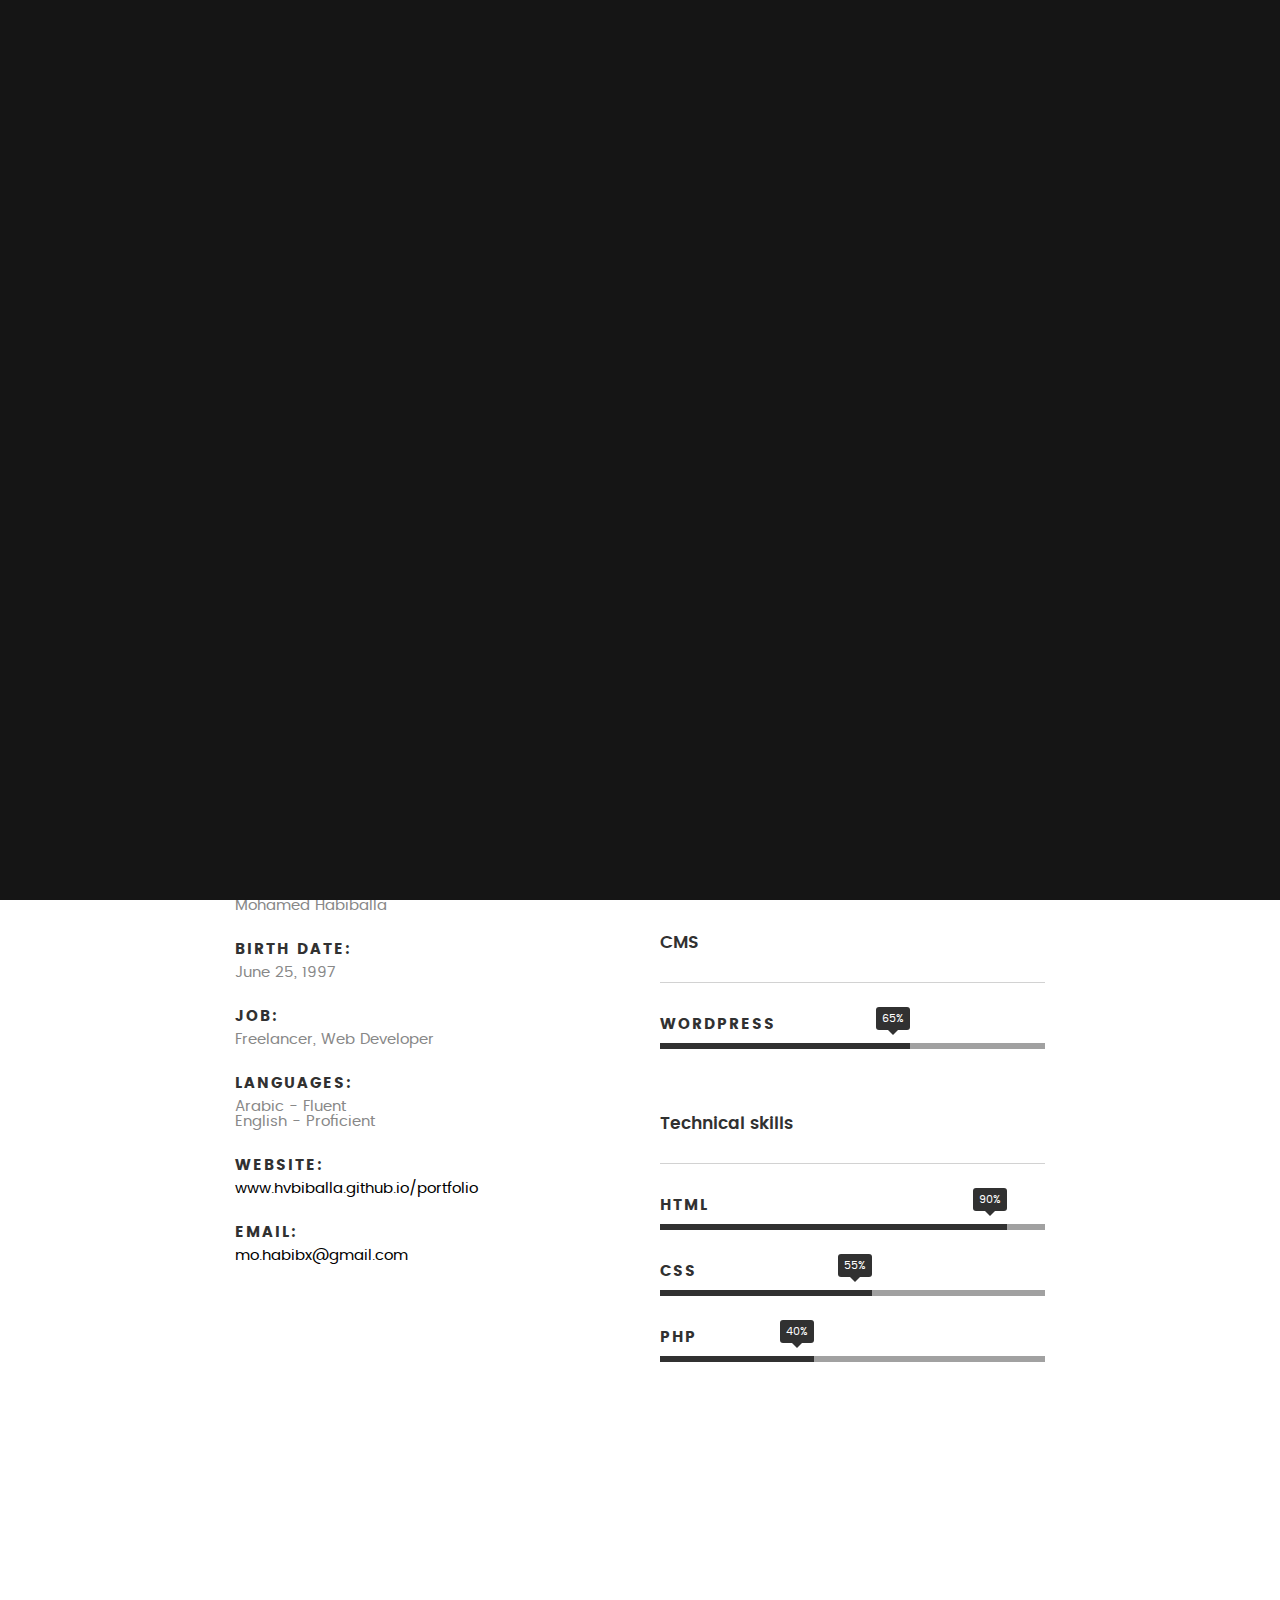
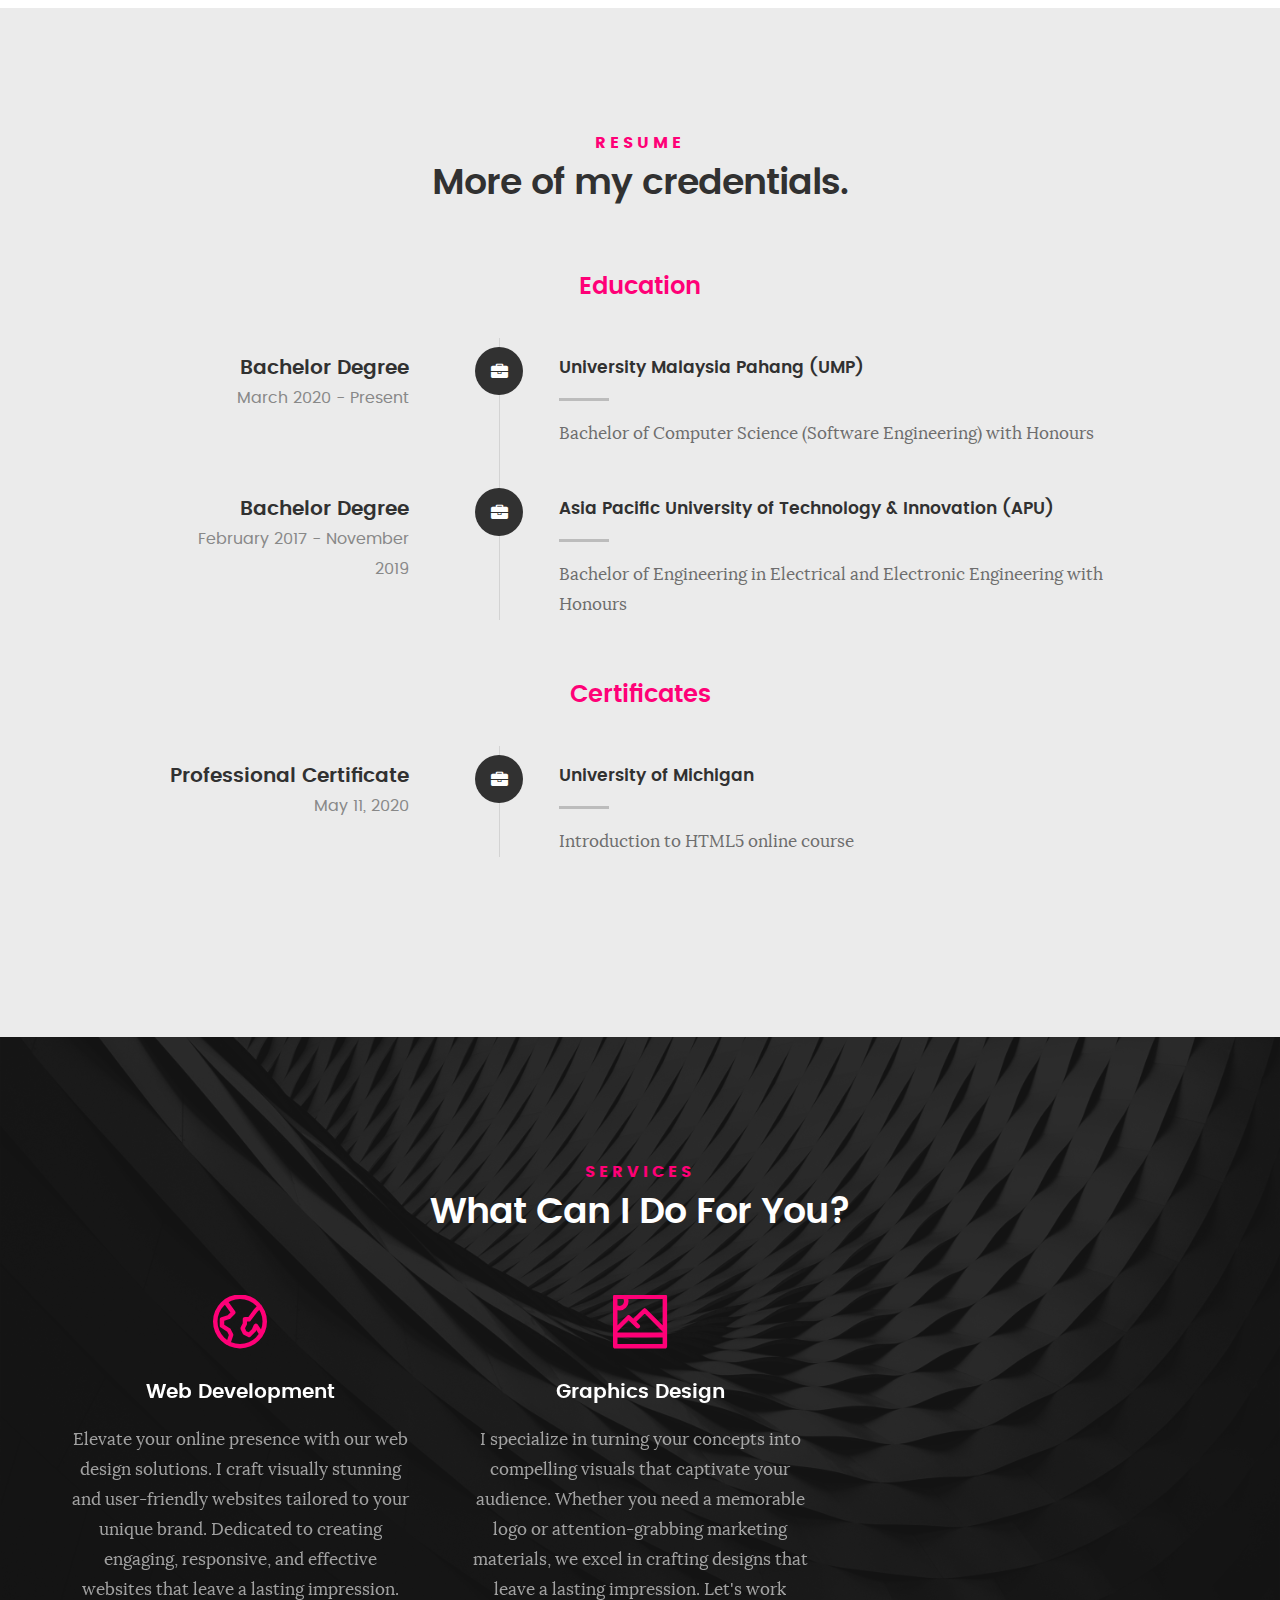
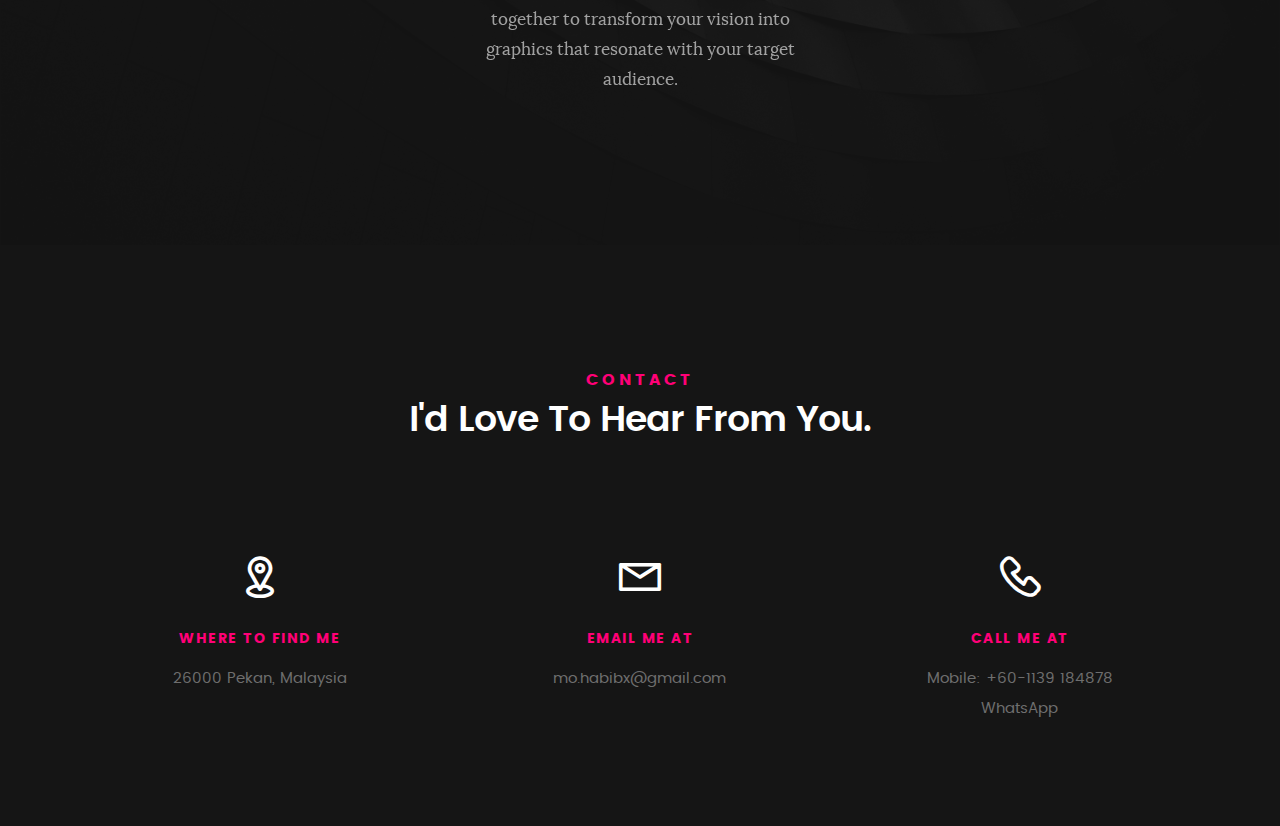
<file: about.html>
<!DOCTYPE html>
<!--[if IE 8 ]><html class="no-js oldie ie8" lang="en"> <![endif]-->
<!--[if IE 9 ]><html class="no-js oldie ie9" lang="en"> <![endif]-->
<!--[if (gte IE 9)|!(IE)]><!-->
<html class="no-js" lang="en"> <!--<![endif]-->

<head>

	<!--- basic page needs
   ================================================== -->
	<meta charset="utf-8">
	<title>About me.</title>
	<meta name="description" content="About me.">
	<meta name="author" content="">

	<!-- mobile specific metas
   ================================================== -->
	<meta name="viewport" content="width=device-width, initial-scale=1, maximum-scale=1">

	<!-- CSS
   ================================================== -->
	<link rel="stylesheet" href="css/base.css">
	<link rel="stylesheet" href="css/main.css">
	<link rel="stylesheet" href="css/vendor.css">

	<!-- script
   ================================================== -->
	<script src="js/modernizr.js"></script>
	<script src="js/pace.min.js"></script>

	<!-- favicons
	================================================== -->
	<link rel="icon" type="image/png" href="favicon.png">

</head>

<body id="top">

	<!-- header 
   ================================================== -->
	<header>
		<div class="row">

			<div class="top-bar">
				<a class="menu-toggle" href="#"><span>Menu</span></a>

				<div class="logo">
					<a href="index.html">HABIBALLA</a>
				</div>
			</div> <!-- /top-bar -->

			<nav id="main-nav-wrap">
				<ul class="main-navigation">
					<li class="current"><a class="smoothscroll" href="#intro" title="">Home</a></li>
					<li><a class="smoothscroll" href="#about" title="">About</a></li>
					<li><a class="smoothscroll" href="#resume" title="">Resume</a></li>
					<li><a class="smoothscroll" href="#portfolio" title="">Portfolio</a></li>
					<li><a class="smoothscroll" href="#services" title="">Services</a></li>
					<li><a href="https://hvbiballa.github.io/HABIB.EDU/" title="">Student Service</a></li>
					<li><a class="smoothscroll" href="#contact" title="">Contact</a></li>
				</ul>
			</nav>
		</div> <!-- /row -->
	</header> <!-- /header -->

	<!-- about section
   ================================================== -->
	<section id="about">

		<div class="row section-intro">
			<div class="col-twelve">

				<h5>About me</h5>
				<h1>Let me introduce myself.</h1>

				<div class="intro-info">

					<img src="images/profile-pic.jpg" alt="Profile Picture">

					<p class="lead">I'm Mohamed Habiballa, currently pursuing a software engineering degree, and I'm
						fueled by a passion for creativity and a dedication to achieving excellence. While I'm still on
						my academic journey, I've already acquired a valuable skill set that enables me to dive into
						practical work. Explore <a href="myportfolio.html">my portfolio</a> to witness my fervor for web
						design, and let's join forces to breathe life into innovative ideas together!</p>
				</div>

			</div>
		</div> <!-- /section-intro -->

		<div class="row about-content">

			<div class="col-six tab-full">

				<h3>Profile</h3>
				<p>Dedicated Freelance Web Developer with a strong foundation in web development, and graphic design. My
					skills have been cultivated through self-driven learning and online courses, showcasing my
					commitment to continuous improvement in the field. I am eager to contribute my technical expertise
					to exciting web development projects.</p>

				<ul class="info-list">
					<li>
						<strong>Name:</strong>
						<span>Mohamed Habiballa</span>
					</li>
					<li>
						<strong>Birth Date:</strong>
						<span>June 25, 1997</span>
					</li>
					<li>
						<strong>Job:</strong>
						<span>Freelancer, Web Developer</span>
					</li>
					<li>
						<strong>Languages:</strong>
						<span>Arabic - Fluent<br>English - Proficient</span>
					</li>
					<li>
						<strong>Website:</strong>
						<span><a
								href="https://hvbiballa.github.io/portfolio/index.html">www.hvbiballa.github.io/portfolio</a></span>
					</li>
					<li>
						<strong>Email:</strong>
						<span><a href="mailto:mo.habibx@gmail.com">mo.habibx@gmail.com</a></span>
					</li>


				</ul> <!-- /info-list -->

			</div>

			<div class="col-six tab-full">

				<h3>Skills</h3>
				<p>I've honed my skills in HTML, CSS, JavaScript, PHP, and graphic design through a combination of
					self-driven learning and hands-on experience. Hours of dedicated practice, and online courses.</p>
				<h4>Frameworks</h4>
				<hr>
				<ul class="skill-bars">
					<li>
						<div class="progress percent40"><span>40%</span></div>
						<strong>Laravel</strong>
					</li>

				</ul>

				<h4>CMS</h4>
				<hr>
				<ul class="skill-bars">
					<li>
						<div class="progress percent65"><span>65%</span></div>
						<strong>WordPress</strong>
					</li>

				</ul>

				<h4>Technical skills</h4>
				<hr>
				<ul class="skill-bars">
					<li>
						<div class="progress percent90"><span>90%</span></div>
						<strong>HTML</strong>
					</li>
					<li>
						<div class="progress percent55"><span>55%</span></div>
						<strong>CSS</strong>
					</li>
					<li>
						<div class="progress percent40"><span>40%</span></div>
						<strong>PHP</strong>
					</li>

				</ul> <!-- /skill-bars -->

			</div>

		</div>
		<!--
   	<div class="row button-section">
   		<div class="col-twelve">
   			<a href="#contact" title="Hire Me" class="button stroke smoothscroll">Hire Me</a>
   			<a href="#" title="Download CV" class="button button-primary">Download CV</a>
   		</div>   		
   	</div>-->

	</section> <!-- /process-->


	<!-- resume Section
   ================================================== -->
	<section id="resume" class="grey-section">

		<div class="row section-intro">
			<div class="col-twelve">

				<h5>Resume</h5>
				<h1>More of my credentials.</h1>

				<p class="lead"></p>

			</div>
		</div> <!-- /section-intro-->

		<!-- WORK EXPERIENCE -->

		<div class="row resume-timeline">

			<div class="col-twelve resume-header">

				<h2>Education</h2>

			</div> <!-- /resume-header -->

			<div class="col-twelve">

				<div class="timeline-wrap">

					<div class="timeline-block">

						<div class="timeline-ico">
							<i class="fa fa-briefcase"></i>
						</div>

						<div class="timeline-header">
							<h3>Bachelor Degree</h3>
							<p>March 2020 - Present</p>
						</div>

						<div class="timeline-content">
							<h4>University Malaysia Pahang (UMP)</h4>
							<p>Bachelor of Computer Science (Software Engineering) with Honours</p>
						</div>

					</div> <!-- /timeline-block -->

					<div class="timeline-block">

						<div class="timeline-ico">
							<i class="fa fa-briefcase"></i>
						</div>

						<div class="timeline-header">
							<h3>Bachelor Degree</h3>
							<p>February 2017 - November 2019</p>
						</div>

						<div class="timeline-content">
							<h4>Asia Pacific University of Technology & Innovation (APU)</h4>
							<p>Bachelor of Engineering in Electrical and Electronic Engineering with Honours</p>
						</div>

					</div> <!-- /timeline-block -->

				</div> <!-- /timeline-wrap -->

			</div> <!-- /col-twelve -->

		</div> <!-- /resume-timeline -->

		<div class="row resume-timeline">

			<div class="col-twelve resume-header">

				<h2>Certificates</h2>

			</div> <!-- /resume-header -->

			<div class="col-twelve">

				<div class="timeline-wrap">

					<div class="timeline-block">

						<div class="timeline-ico">
							<i class="fa fa-briefcase"></i>
						</div>

						<div class="timeline-header">
							<h3>Professional Certificate</h3>
							<p>May 11, 2020</p>
						</div>

						<div class="timeline-content">
							<h4>University of Michigan</h4>
							<p>Introduction to HTML5 online course</p>
						</div>

					</div> <!-- /timeline-block -->

				</div> <!-- /timeline-wrap -->

			</div> <!-- /col-twelve -->

		</div> <!-- /resume-timeline -->

	</section> <!-- /features -->


	<!-- Portfolio Section
   ================================================== -->


	<!-- services Section
   ================================================== -->
	<section id="services">

		<div class="overlay"></div>

		<div class="row section-intro">
			<div class="col-twelve">

				<h5>Services</h5>
				<h1>What Can I Do For You?</h1>

				<p class="lead"></p>

			</div>
		</div> <!-- /section-intro -->

		<div class="row services-content">

			<div id="owl-slider" class="owl-carousel services-list">

				<div class="service">

					<span class="icon"><i class="icon-earth"></i></span>

					<div class="service-content">

						<h3>Web Development</h3>

						<p class="desc">Elevate your online presence with our web design solutions. I craft visually
							stunning and user-friendly websites tailored to your unique brand. Dedicated to creating
							engaging, responsive, and effective websites that leave a lasting impression.
						</p>

					</div>

				</div> <!-- /service -->

				<div class="service">

					<span class="icon"><i class="icon-image"></i></span>

					<div class="service-content">

						<h3>Graphics Design</h3>

						<p class="desc">
							I specialize in turning your concepts into compelling visuals that captivate your audience.
							Whether you need a memorable logo or attention-grabbing marketing materials, we excel in
							crafting designs
							that leave a lasting impression. Let's work together
							to transform your vision into graphics that resonate with your target audience.
						</p>

					</div>

				</div> <!-- /service -->

			</div> <!-- /services-list -->

		</div> <!-- /services-content -->

	</section> <!-- /services -->


	<!-- stats Section
   ================================================== -->



	<!-- contact
   ================================================== -->
	<section id="contact">

		<div class="row section-intro">
			<div class="col-twelve">

				<h5>Contact</h5>
				<h1>I'd Love To Hear From You.</h1>

				<p class="lead"></p>

			</div>
		</div> <!-- /section-intro -->

		<div class="row contact-form">



		</div> <!-- /contact-form -->

		<div class="row contact-info">

			<div class="col-four tab-full">

				<div class="icon">
					<i class="icon-pin"></i>
				</div>

				<h5>Where to find me</h5>

				<p>
					26000 Pekan, Malaysia
				</p>

			</div>

			<div class="col-four tab-full collapse">

				<div class="icon">
					<i class="icon-mail"></i>
				</div>

				<h5>Email Me At</h5>

				<p><a href="mailto:mo.habibx@gmail.com">mo.habibx@gmail.com</a>
				</p>

			</div>

			<div class="col-four tab-full">

				<div class="icon">
					<i class="icon-phone"></i>
				</div>

				<h5>Call Me At</h5>

				<p>Mobile: <a href="tel:+601139184878">+60-1139 184878</a><br>
					<a href="https://wa.me/601139184878">WhatsApp</a>
				</p>

			</div>

		</div> <!-- /contact-info -->

	</section> <!-- /contact -->


	<!-- footer
   ================================================== -->

	<footer>
		<div class="row">

			<div class="col-eight tab-full">
				<div class="copyright">
					<span>© Copyright 2023 </span>
					<span><a href="https://hvbiballa.github.io/portfolio/">HABIBALLA</a></span>
				</div>
			</div>

			<div id="go-top">
				<a class="smoothscroll" title="Back to Top" href="#top"><i class="fa fa-long-arrow-up"></i></a>
			</div>

		</div> <!-- /row -->
	</footer>

	<div id="preloader">
		<div id="loader"></div>
	</div>

	<!-- Java Script
   ================================================== -->
	<script src="js/jquery-2.1.3.min.js"></script>
	<script src="js/plugins.js"></script>
	<script src="js/main.js"></script>

</body>

</html>
</file>
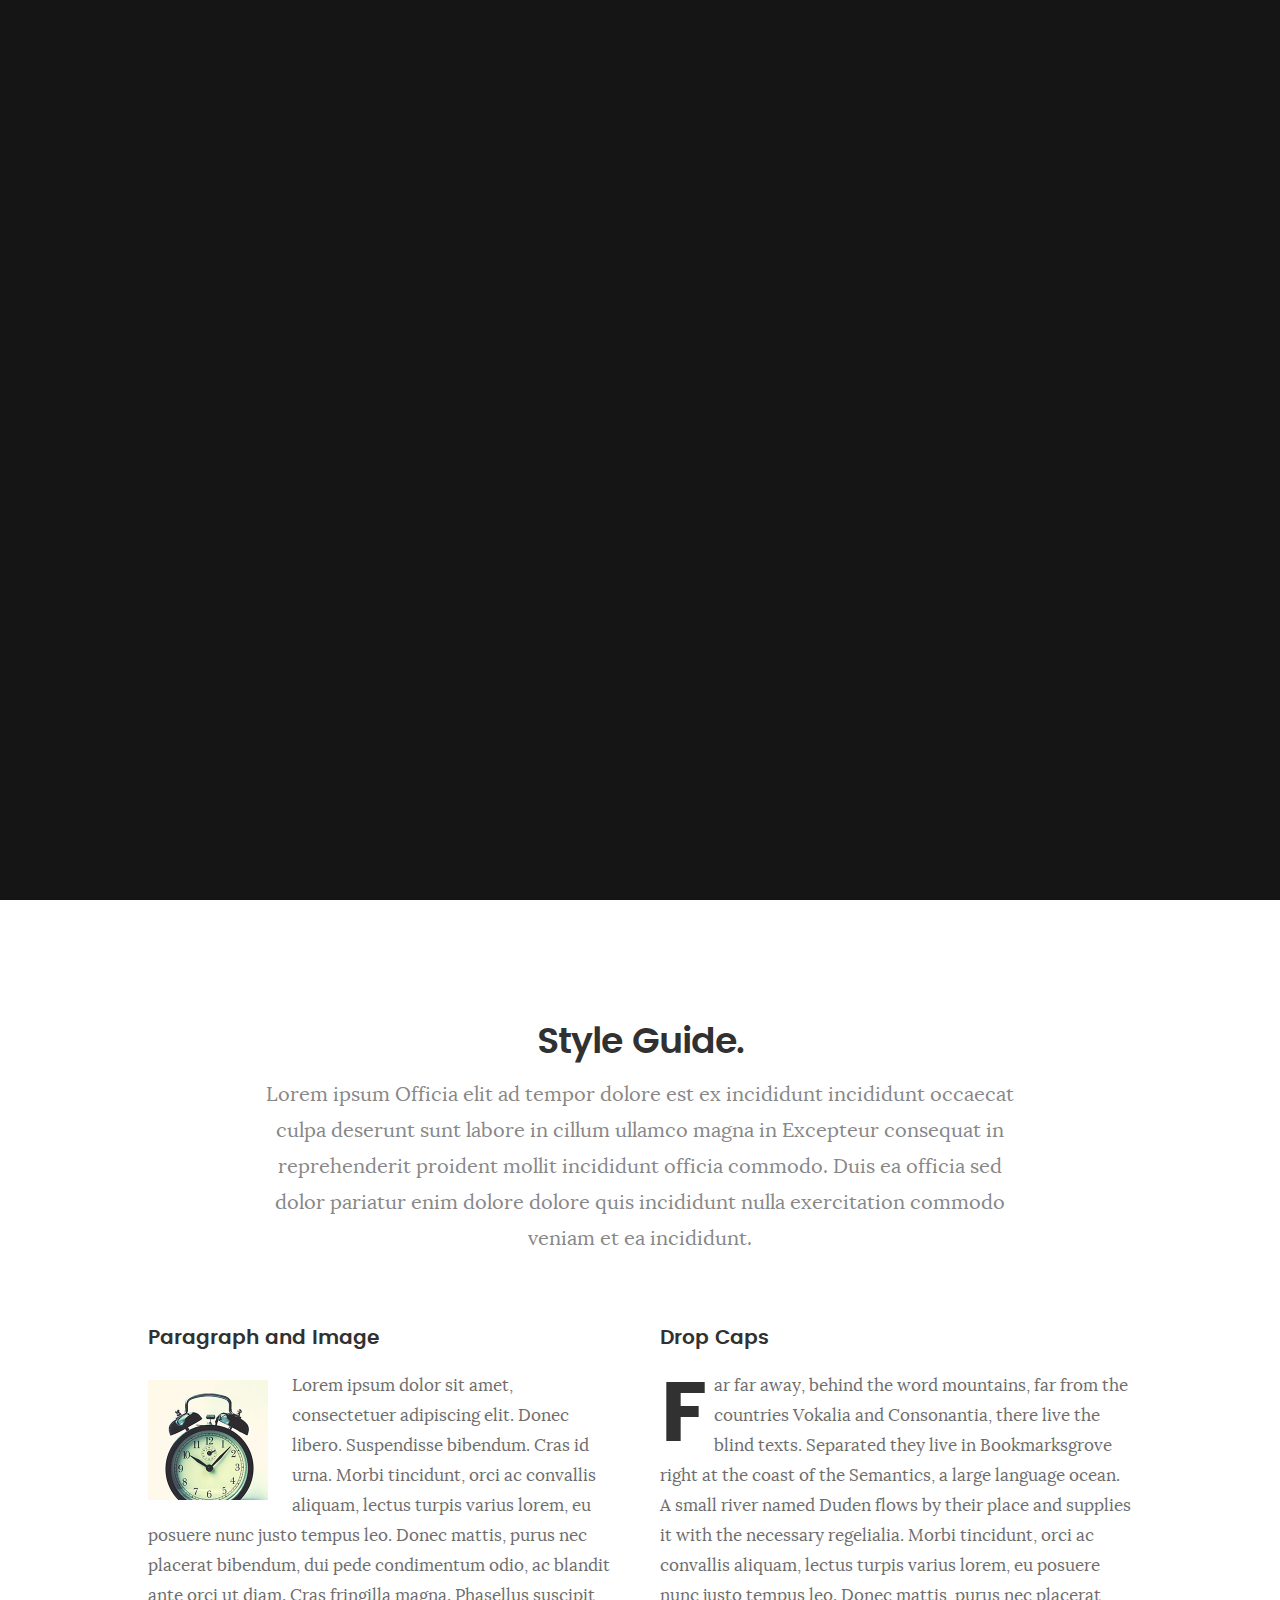
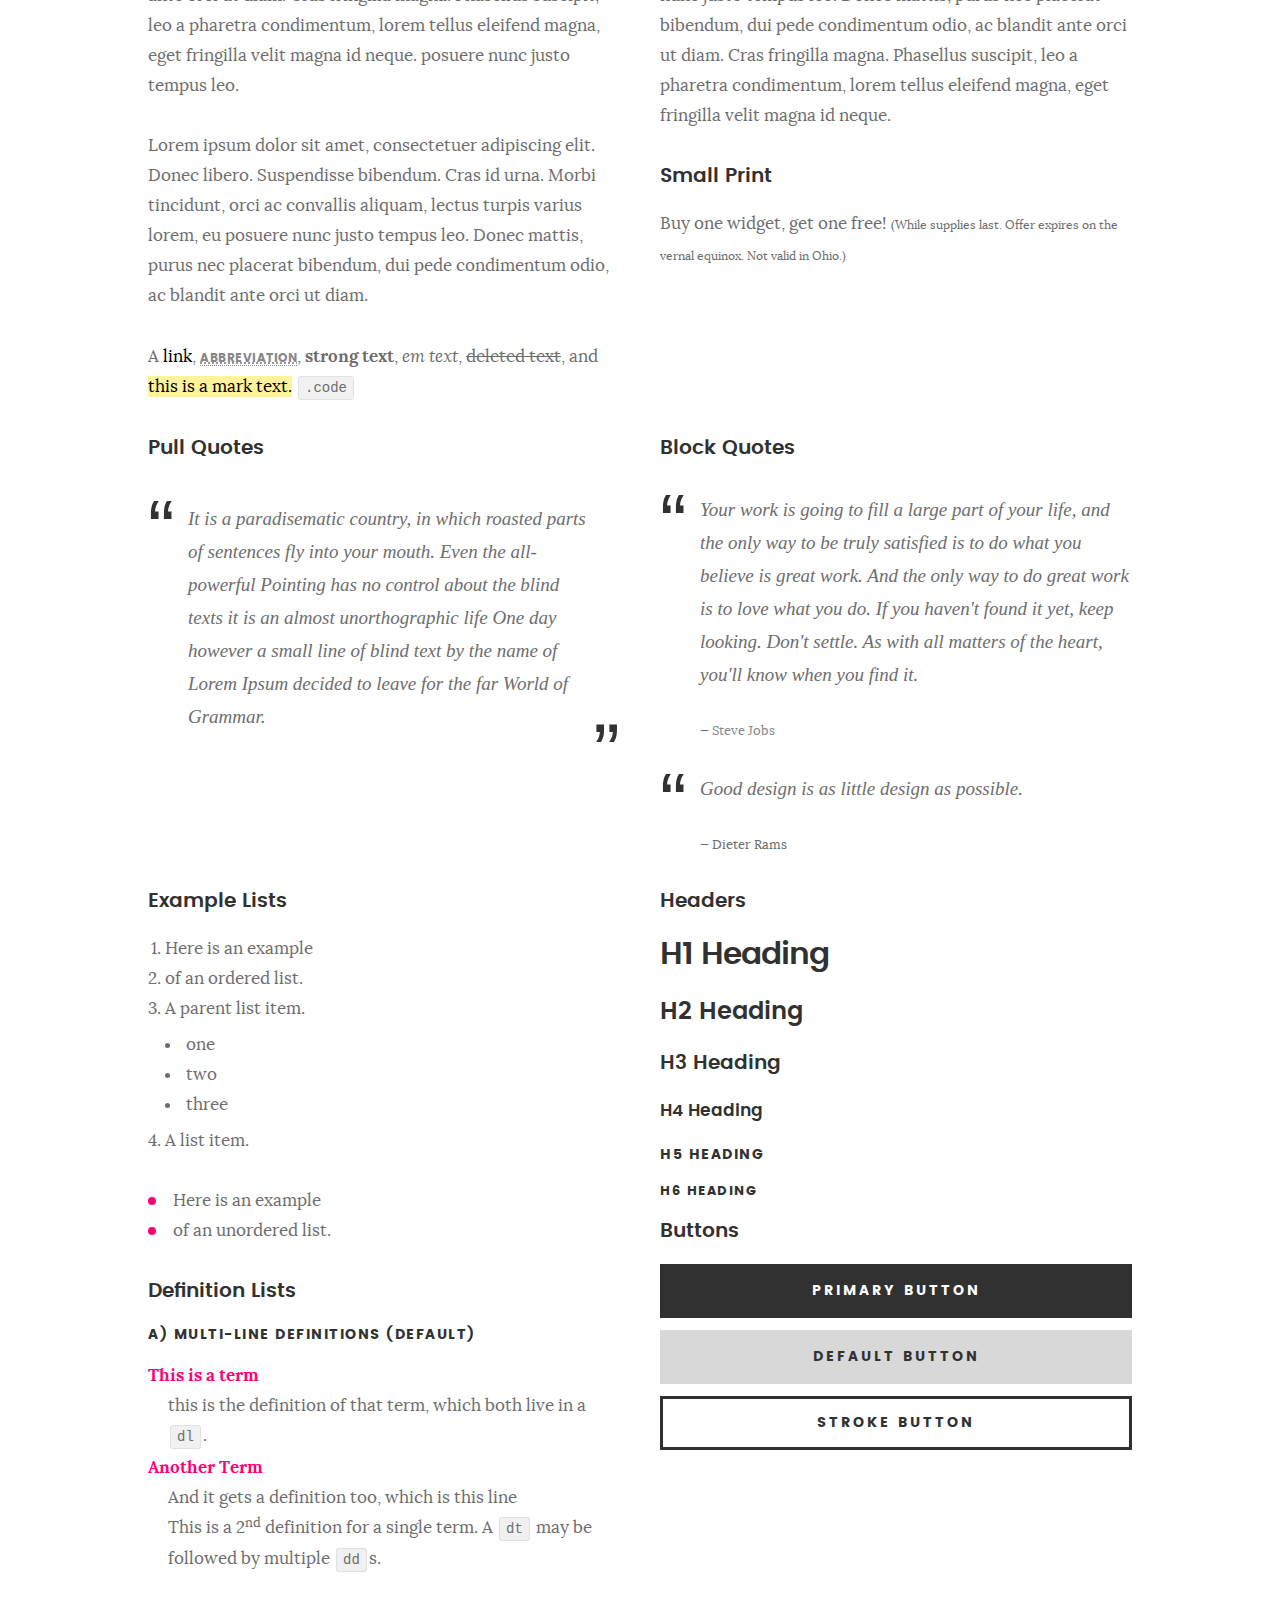
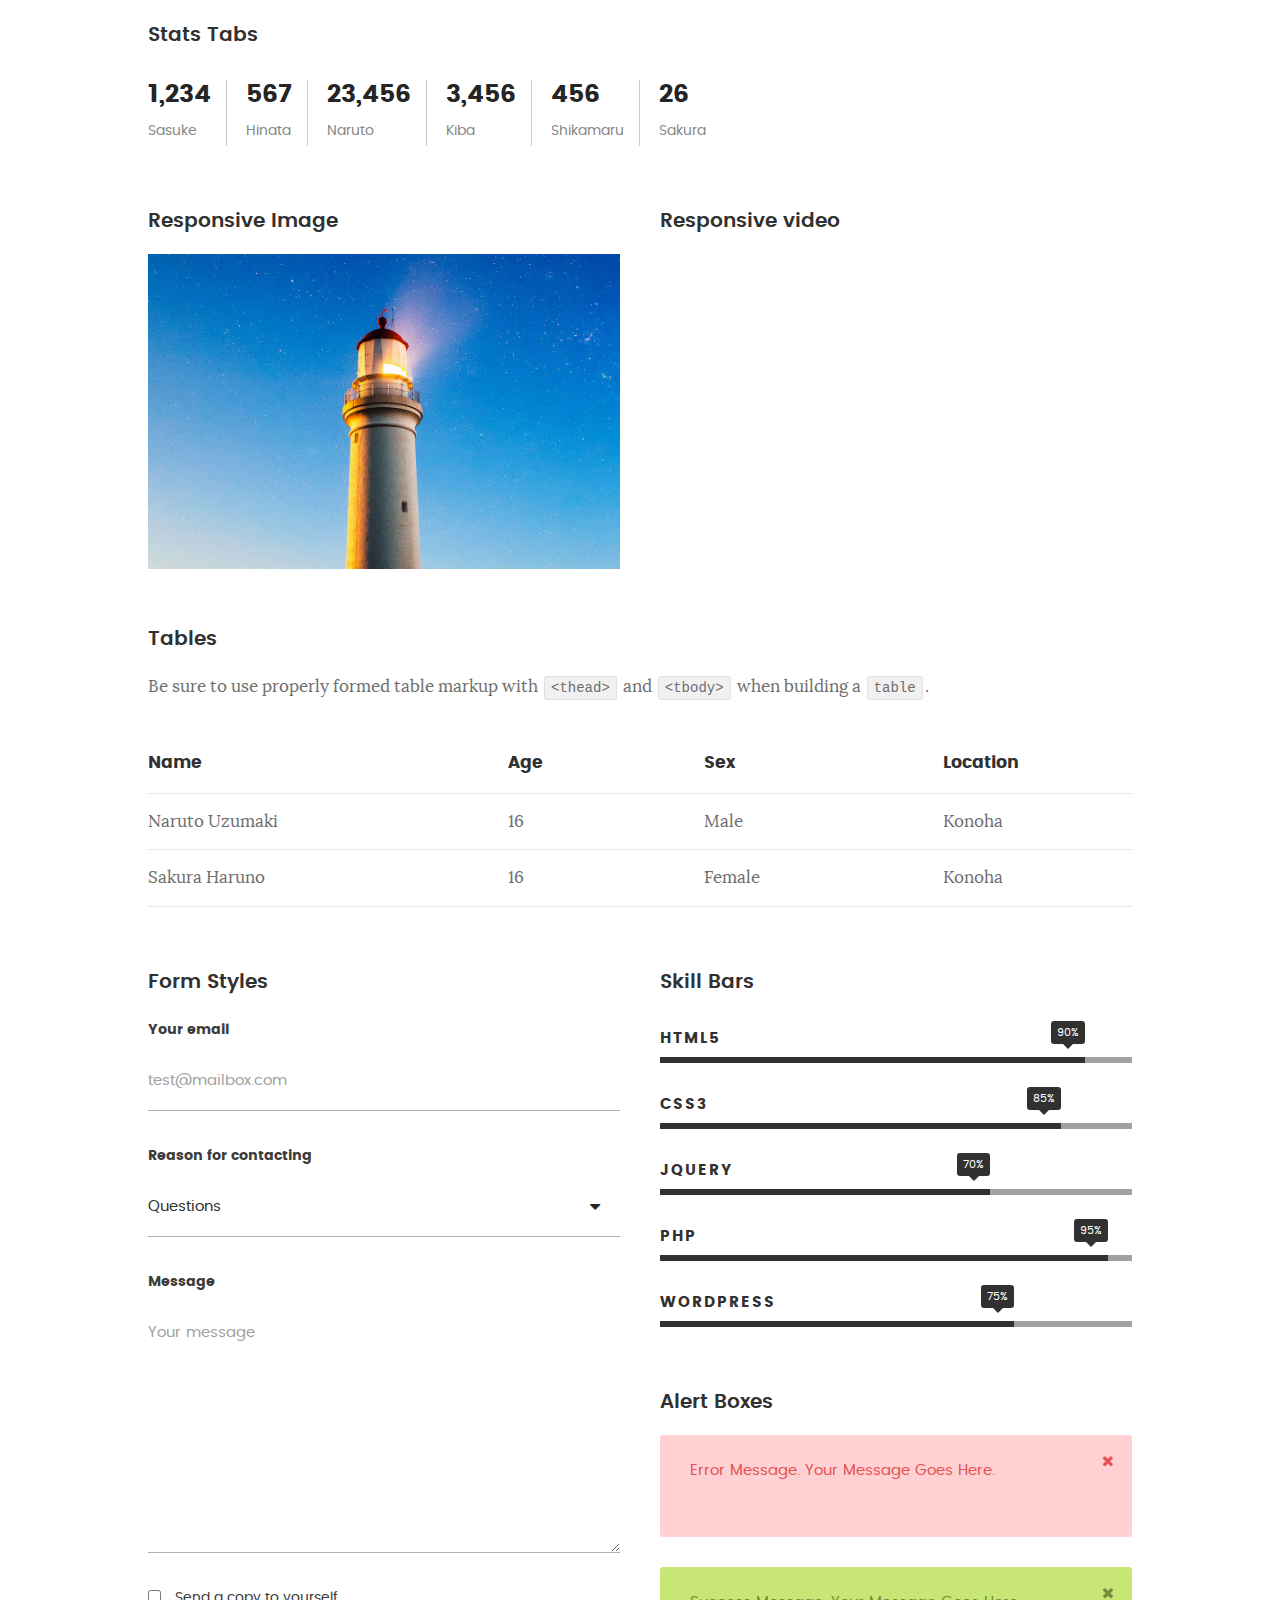
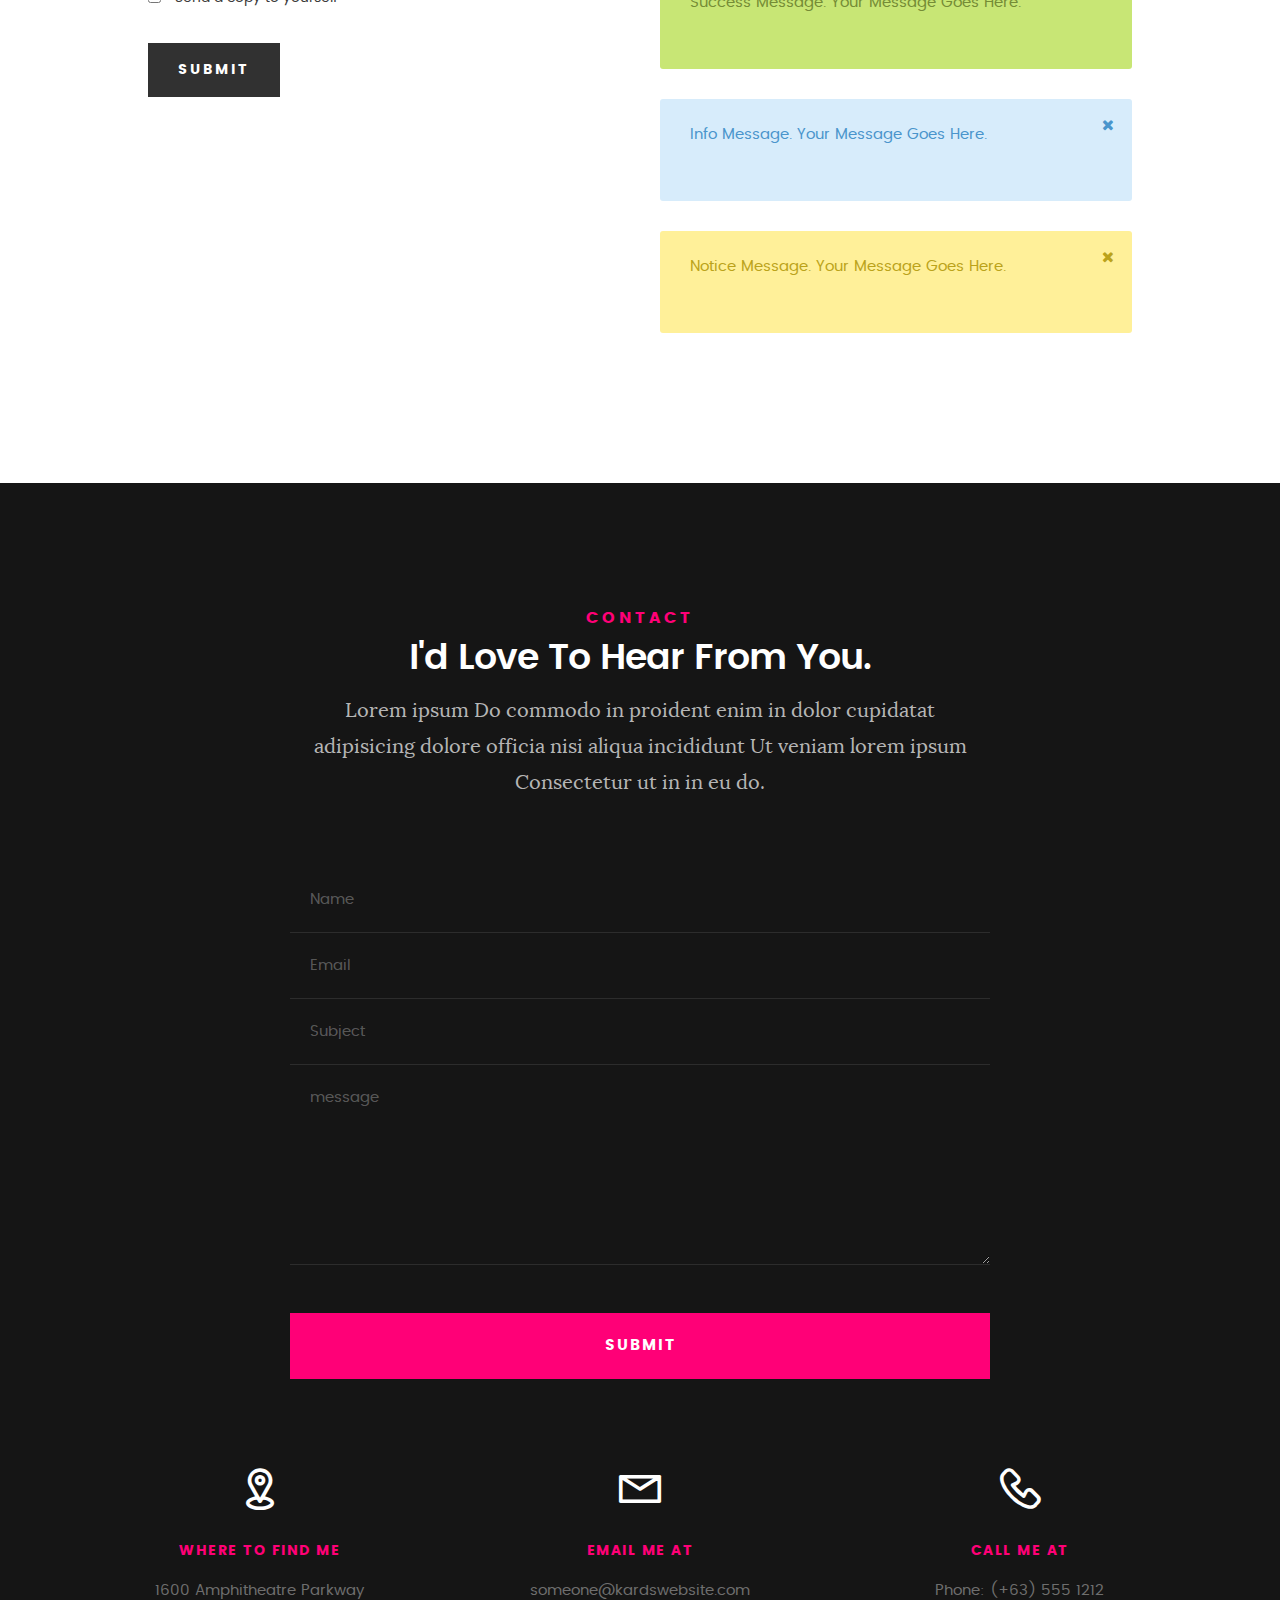
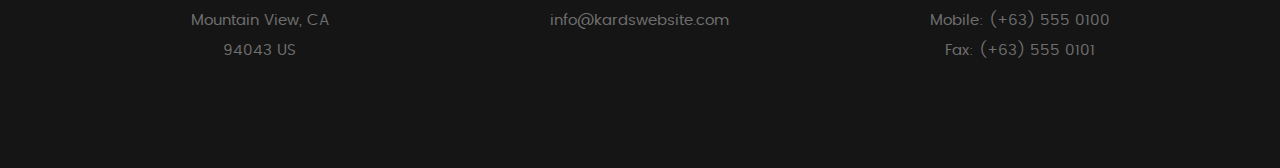
<file: styles.html>
<!DOCTYPE html>
<!--[if IE 8 ]><html class="no-js oldie ie8" lang="en"> <![endif]-->
<!--[if IE 9 ]><html class="no-js oldie ie9" lang="en"> <![endif]-->
<!--[if (gte IE 9)|!(IE)]><!--><html class="no-js" lang="en"> <!--<![endif]-->
<head>

   <!--- basic page needs
   ================================================== -->
   <meta charset="utf-8">
	<title>Style Demo - Kards</title>
	<meta name="description" content="">  
	<meta name="author" content="">

   <!-- mobile specific metas
   ================================================== -->
	<meta name="viewport" content="width=device-width, initial-scale=1, maximum-scale=1">

 	<!-- CSS
   ================================================== -->
   <link rel="stylesheet" href="css/base.css">  
   <link rel="stylesheet" href="css/main.css">
   <link rel="stylesheet" href="css/vendor.css">

   <style type="text/css" media="screen">

   	#styles { 
   		background: white;
   		padding-top: 12rem;
   		padding-bottom: 12rem;
   	}
   	#styles .row {
   		max-width: 1024px;
     	}
     	#styles .section-intro {
   		max-width: 800px;
     	}
      	
   </style>       

   <!-- script
   ================================================== -->
	<script src="js/modernizr.js"></script>
	<script src="js/pace.min.js"></script>

   <!-- favicons
	================================================== -->
	<link rel="icon" type="image/png" href="favicon.png">

</head>

<body id="top">

	<!-- header 
   ================================================== -->
   <header>   	
   	<div class="row">

   		<div class="top-bar">
   			<a class="menu-toggle" href="#"><span>Menu</span></a>

	   		<div class="logo">
		         <a href="index.html">KARDS</a>
		      </div>		      

		   	<nav id="main-nav-wrap">
					<ul class="main-navigation">
						<li><a href="index.html#intro" title="">Home</a></li>
						<li><a href="index.html#about" title="">About</a></li>
						<li><a href="index.html#resume" title="">Resume</a></li>
						<li><a href="index.html#portfolio" title="">Portfolio</a></li>
						<li><a href="index.html#services" title="">Services</a></li>					
						<li><a class="smoothscroll"  href="#contact" title="">Contact</a></li>	
						<li><a href="styles.html" title="">Style Demo</a></li>				
					</ul>
				</nav>    		
   		</div> <!-- /top-bar --> 
   		
   	</div> <!-- /row --> 		
   </header> <!-- /header -->

	<!-- intro section
   ================================================== -->
   <section id="intro">   

   	<div class="intro-overlay"></div>	

   	<div class="intro-content">
   		<div class="row">

   			<div class="col-twelve">

	   			<h5>Hello, World.</h5>
	   			<h1>I'm Juan Dela Cruz.</h1>

	   			<p class="intro-position">
	   				<span>Front-end Developer</span>
	   				<span>UI/UX Designer</span> 
	   			</p>

	   			<a class="button stroke smoothscroll" href="#about" title="">More About Me</a>

	   		</div>  
   			
   		</div>   		 		
   	</div> <!-- /intro-content --> 

   	<ul class="intro-social">        
         <li><a href="#"><i class="fa fa-facebook"></i></a></li>
         <li><a href="#"><i class="fa fa-behance"></i></a></li>
         <li><a href="#"><i class="fa fa-twitter"></i></a></li>
         <li><a href="#"><i class="fa fa-dribbble"></i></a></li>
         <li><a href="#"><i class="fa fa-instagram"></i></a></li>
      </ul> <!-- /intro-social -->      	

   </section> <!-- /intro -->


   <!-- Style Demo
   ================================================== -->
   <section id="styles">

   	<div class="row section-intro">

   		<div class="col-twelve">

   			<h1>Style Guide.</h1>

   			<p class="lead">Lorem ipsum Officia elit ad tempor dolore est ex incididunt incididunt occaecat culpa deserunt sunt labore in cillum ullamco magna in Excepteur consequat in reprehenderit proident mollit incididunt officia commodo.
   			Duis ea officia sed dolor pariatur enim dolore dolore quis incididunt nulla exercitation commodo veniam et ea incididunt.</p>   			

   		</div>

     	</div> <!-- /row -->

     	<div class="row">

     		<div class="col-six tab-full">

		      <h3>Paragraph and Image</h3>

		      <p><a href="#"><img width="120" height="120" class="pull-left" alt="sample-image" src="images/sample-image.jpg"></a>
		  		Lorem ipsum dolor sit amet, consectetuer adipiscing elit. Donec libero. Suspendisse bibendum.
		  		Cras id urna. Morbi tincidunt, orci ac convallis aliquam, lectus turpis varius lorem, eu
		  		posuere nunc justo tempus leo. Donec mattis, purus nec placerat bibendum, dui pede condimentum
		  		odio, ac blandit ante orci ut diam. Cras fringilla magna. Phasellus suscipit, leo a pharetra
		  		condimentum, lorem tellus eleifend magna, eget fringilla velit magna id neque.
		  		posuere nunc justo tempus leo. </p>

		  		<p>
		  		Lorem ipsum dolor sit amet, consectetuer adipiscing elit. Donec libero. Suspendisse bibendum.
		  		Cras id urna. Morbi tincidunt, orci ac convallis aliquam, lectus turpis varius lorem, eu
		  		posuere nunc justo tempus leo. Donec mattis, purus nec placerat bibendum, dui pede condimentum
		  		odio, ac blandit ante orci ut diam.	
 			   </p>

            <p>A <a href="#">link</a>,
  			   <abbr title="this really isn't a very good description">abbreviation</abbr>,
  			   <strong>strong text</strong>,
            <em>em text</em>,
  			   <del>deleted text</del>, and
            <mark>this is a mark text.</mark>
            <code>.code</code>
          	</p>

         </div>

         <div class="col-six tab-full">

            <h3>Drop Caps</h3>

	         <p class="drop-cap">Far far away, behind the word mountains, far from the countries Vokalia and Consonantia,
	         there live the blind texts. Separated they live in Bookmarksgrove right at the coast of the
	         Semantics, a large language ocean. A small river named Duden flows by their place and supplies it with the necessary regelialia. Morbi tincidunt, orci ac convallis aliquam, lectus turpis varius lorem, eu	posuere nunc justo tempus leo. Donec mattis, purus nec placerat bibendum, dui pede condimentum odio, ac blandit ante orci ut diam. Cras fringilla magna. Phasellus suscipit, leo a pharetra condimentum, lorem tellus eleifend magna, eget fringilla velit magna id neque.
		  		</p>

		      <h3>Small Print</h3>

		      <p>Buy one widget, get one free!
		  		<small>(While supplies last. Offer expires on the vernal equinox. Not valid in Ohio.)</small>
		  		</p>

		   </div>	         

		</div> <!-- /row -->

		<div class="row">

		  	<div class="col-six tab-full">

		      <h3>Pull Quotes</h3>

		      <aside class="pull-quote">
				   <blockquote>
					   <p>It is a paradisematic country, in which roasted parts of
		            sentences fly into your mouth. Even the all-powerful Pointing has no control about the blind
		            texts it is an almost unorthographic life One day however a small line of blind text by the name
		            of Lorem Ipsum decided to leave for the far World of Grammar.</p>
					</blockquote>
				</aside>

		   </div>

		   <div class="col-six tab-full">

		      <h3>Block Quotes</h3>

		      <blockquote cite="http://where-i-got-my-info-from.com">
				   <p>Your work is going to fill a large part of your life, and the only way to be truly satisfied is
		         to do what you believe is great work. And the only way to do great work is to love what you do.
		         If you haven't found it yet, keep looking. Don't settle. As with all matters of the heart, you'll know when you find it.
		         </p>
		
					<cite>
					   <a href="#">Steve Jobs</a>
					</cite>
			   </blockquote>

		      <blockquote>
		         <p>Good design is as little design as possible.</p>
		         <cite>Dieter Rams</cite>
		      </blockquote>

		   </div>

		</div> <!-- /row -->

		<div class="row half-bottom">

		 	<div class="col-six tab-full">

		      <h3>Example Lists</h3>

		      <ol>
				   <li>Here is an example</li>
				   <li>of an ordered list.</li>
				   <li>A parent list item.
				   	<ul>
				   		<li>one</li>
				   		<li>two</li>
				   		<li>three</li>
				   	</ul>
				   </li>
				   <li>A list item.</li>
			   </ol>

		      <ul class="disc">
				   <li>Here is an example</li>
				   <li>of an unordered list.</li>
			   </ul>	

			   <h3>Definition Lists</h3>	            

		      <h5>a) Multi-line Definitions (default)</h5>

		      <dl>
				   <dt><strong>This is a term</strong></dt>
				      <dd>this is the definition of that term, which both live in a <code>dl</code>.</dd>
				   <dt><strong>Another Term</strong></dt>
				      <dd>And it gets a definition too, which is this line</dd>
				      <dd>This is a 2<sup>nd</sup> definition for a single term. A <code>dt</code> may be followed by multiple <code>dd</code>s.</dd>
			   </dl>

		   </div>

		   <div class="col-six tab-full">		                  

		      <h3>Headers</h3>

		      <h1>H1 Heading</h1>
		      <h2>H2 Heading</h2>
		      <h3>H3 Heading</h3>
		      <h4>H4 Heading</h4>
		      <h5>H5 Heading</h5>
		      <h6>H6 Heading</h6>

		      <h3>Buttons</h3>

		    	<p>
		     		<a class="button button-primary full-width" href="#">Primary Button</a>
		     		<a class="button full-width" href="#">Default Button</a>
		     		<a class="button stroke full-width" href="#">Stroke Button</a>
		     	</p>

		   </div>

		</div> <!-- /row -->

		<div class="row">

		   <div class="col-twelve">

		    	<h3>Stats Tabs</h3>

		      <ul class="stats-tabs">
				   <li><a href="#">1,234 <em>Sasuke</em></a></li>
				   <li><a href="#">567 <em>Hinata</em></a></li>
				   <li><a href="#">23,456 <em>Naruto</em></a></li>
				   <li><a href="#">3,456 <em>Kiba</em></a></li>
				   <li><a href="#">456 <em>Shikamaru</em></a></li>
				   <li><a href="#">26 <em>Sakura</em></a></li>
				</ul>	      		

		   </div>	      	

		</div> <!-- /row -->

		<div class="row half-bottom">

      	<div class="col-six tab-full">

      		<h3>Responsive Image</h3>

      		<p><img src="images/portfolio/modals/m-lighthouse.jpg"></p>

      	</div>

      	<div class="col-six tab-full">

      		<h3>Responsive video</h3>

      		<div class="fluid-video-wrapper">
                  <iframe src="http://player.vimeo.com/video/14592941?title=0&amp;byline=0&amp;portrait=0&amp;color=F64B39" width="500" height="281" frameborder="0" webkitallowfullscreen mozallowfullscreen allowfullscreen></iframe> 
            </div>

      	</div>
      	
      </div> <!-- /row -->

      <div class="row add-bottom">

      	<div class="col-twelve">

      		<h3>Tables</h3>
      		<p>Be sure to use properly formed table markup with <code>&lt;thead&gt;</code> and <code>&lt;tbody&gt;</code> when building a <code>table</code>.</p>

      		<div class="table-responsive">

      			<table>
					  <thead>
					    <tr>
					      <th>Name</th>
					      <th>Age</th>
					      <th>Sex</th>
					      <th>Location</th>					    
					    </tr>
					  </thead>
					  <tbody>
					    <tr>
					      <td>Naruto Uzumaki</td>
					      <td>16</td>
					      <td>Male</td>
					      <td>Konoha</td>					    
					    </tr>
					    <tr>
					      <td>Sakura Haruno</td>
					      <td>16</td>
					      <td>Female</td>
					      <td>Konoha</td>			    
					    </tr>
					  </tbody>
					</table>

      		</div>     		

      	</div>
      	
      </div> <!--row -->

      <div class="row">

		   <div class="col-six tab-full">

		      <h3>Form Styles</h3>

		         <form>
			        	<div>
			         	<label for="sampleInput">Your email</label>
			         	<input class="full-width" type="email" placeholder="test@mailbox.com" id="sampleInput">
			         </div>
			         <div>
			         	<label for="sampleRecipientInput">Reason for contacting</label>
			         	<div class="ss-custom-select">
			         		<select class="full-width" id="sampleRecipientInput">
				           		<option value="Option 1">Questions</option>
				           		<option value="Option 2">Report</option>
				           		<option value="Option 3">Others</option>
				         	</select>
			         	</div>			         	
			         </div>
			       
			       	<label for="exampleMessage">Message</label>
			       	<textarea class="full-width" placeholder="Your message" id="exampleMessage"></textarea>

			        	<label class="add-bottom">
			           	<input type="checkbox">			            
			           	<span class="label-text">Send a copy to yourself</span>
			        	</label>
			       
			        	<input class="button-primary" type="submit" value="Submit">

			      </form>	            

		      </div>

		      <div class="col-six tab-full">

		      		<h3>Skill Bars</h3>

		      		<ul class="skill-bars">
						   <li>
						   	<div class="progress percent90"><span>90%</span></div>
						   	<strong>HTML5</strong>
						   </li>
						   <li>
						   	<div class="progress percent85"><span>85%</span></div>
						   	<strong>CSS3</strong>
						   </li>
						   <li>
						   	<div class="progress percent70"><span>70%</span></div>
						   	<strong>JQuery</strong>
						   </li>
						   <li>
						   	<div class="progress percent95"><span>95%</span></div>
						   	<strong>PHP</strong>
						   </li>
						   <li>

						   	<div class="progress percent75"><span>75%</span></div>
						   	<strong>Wordpress</strong>
						   </li>
		      
						</ul> <!-- /skill-bars -->

			        
			        <h3>Alert Boxes</h3> 
			        
			        <div class="alert-box ss-error hideit">
				        <p>Error Message. Your Message Goes Here.</p>
				        <i class="fa fa-times close"></i>
			        </div><!-- /error -->
			        
			        <div class="alert-box ss-success hideit">
				        <p>Success Message. Your Message Goes Here.</p>
				        <i class="fa fa-times close"></i>
			        </div><!-- /success -->
			        
			        <div class="alert-box ss-info hideit">
				         <p>Info Message. Your Message Goes Here.</p>
				        <i class="fa fa-times close"></i>
			        </div><!-- /info -->
			        
			        <div class="alert-box ss-notice hideit">
				        <p>Notice Message. Your Message Goes Here.</p>
				        <i class="fa fa-times close"></i>
			        </div><!-- /notice -->
			        
			  </div>	         

		</div> <!-- /row -->
		   	
   </section> <!--styles -->	

	
   <!-- contact
   ================================================== -->
	<section id="contact">

		<div class="row section-intro">
   		<div class="col-twelve">

   			<h5>Contact</h5>
   			<h1>I'd Love To Hear From You.</h1>

   			<p class="lead">Lorem ipsum Do commodo in proident enim in dolor cupidatat adipisicing dolore officia nisi aliqua incididunt Ut veniam lorem ipsum Consectetur ut in in eu do.</p>

   		</div> 
   	</div> <!-- /section-intro -->

   	<div class="row contact-form">

   		<div class="col-twelve">

            <!-- form -->
            <form name="contactForm" id="contactForm" method="post" action="">
      			<fieldset>

                  <div class="form-field">
 						   <input name="contactName" type="text" id="contactName" placeholder="Name" value="" minlength="2" required="">
                  </div>
                  <div class="form-field">
	      			   <input name="contactEmail" type="email" id="contactEmail" placeholder="Email" value="" required="">
	               </div>
                  <div class="form-field">
	     				   <input name="contactSubject" type="text" id="contactSubject" placeholder="Subject" value="">
	               </div>                       
                  <div class="form-field">
	                 	<textarea name="contactMessage" id="contactMessage" placeholder="message" rows="10" cols="50" required=""></textarea>
	               </div>                      
                 <div class="form-field">
                     <button class="submitform">Submit</button>
                     <div id="submit-loader">
                        <div class="text-loader">Sending...</div>                             
       				      <div class="s-loader">
								  	<div class="bounce1"></div>
								  	<div class="bounce2"></div>
								  	<div class="bounce3"></div>
								</div>
							</div>
                  </div>

      			</fieldset>
      		</form> <!-- Form End -->

            <!-- contact-warning -->
            <div id="message-warning"></div>            
            <!-- contact-success -->
      		<div id="message-success">
               <i class="fa fa-check"></i>Your message was sent, thank you!<br>
      		</div>

         </div> <!-- /col-twelve -->
   		
   	</div> <!-- /contact-form -->

   	<div class="row contact-info">

   		<div class="col-four tab-full">

   			<div class="icon">
   				<i class="icon-pin"></i>
   			</div>

   			<h5>Where to find me</h5>

   			<p>
            1600 Amphitheatre Parkway<br>
            Mountain View, CA<br>
            94043 US
            </p>

   		</div>

   		<div class="col-four tab-full collapse">

   			<div class="icon">
   				<i class="icon-mail"></i>
   			</div>

   			<h5>Email Me At</h5>

   			<p>someone@kardswebsite.com<br>
			   	info@kardswebsite.com			     
			   </p>

   		</div>

   		<div class="col-four tab-full">

   			<div class="icon">
   				<i class="icon-phone"></i>
   			</div>

   			<h5>Call Me At</h5>

   			<p>Phone: (+63) 555 1212<br>
			   	Mobile: (+63) 555 0100<br>
			     	Fax: (+63) 555 0101
			   </p>

   		</div>
   		
   	</div> <!-- /contact-info -->
		
	</section> <!-- /contact -->


   <!-- footer
   ================================================== -->

   <footer>
     	<div class="row">

     		<div class="col-six tab-full pull-right social">

     			<ul class="footer-social">        
			      <li><a href="#"><i class="fa fa-facebook"></i></a></li>
			      <li><a href="#"><i class="fa fa-behance"></i></a></li>
			      <li><a href="#"><i class="fa fa-twitter"></i></a></li>
			      <li><a href="#"><i class="fa fa-dribbble"></i></a></li>
			      <li><a href="#"><i class="fa fa-instagram"></i></a></li>
			   </ul> 
	      		
	      </div>

      	<div class="col-six tab-full">
	      	<div class="copyright">
		        	<span>© Copyright Kards 2016.</span> 
		        	<span>Design by <a href="http://www.styleshout.com/">styleshout</a></span>	         	
		         </div>		                  
	      	</div>

	      	<div id="go-top">
		         <a class="smoothscroll" title="Back to Top" href="#top"><i class="fa fa-long-arrow-up"></i></a>
		      </div>

      	</div> <!-- /row -->     	
   </footer>    

   <div id="preloader"> 
    	<div id="loader"></div>
   </div> 

   <!-- Java Script
   ================================================== --> 
   <script src="js/jquery-2.1.3.min.js"></script>
   <script src="js/plugins.js"></script>
   <script src="js/main.js"></script>

</body>

</html>
</file>
<file: css/base.css>
/**
 * =================================================================== 
 *
 *  Kards v1.0 Base Stylesheet
 *  url: styleshout.com
 *  03-01-2016
 *  ------------------------------------------------------------------
 *  TOC:
 *  01. reset
 *  02. basic/base setup styles
 *  03. grid
 *  04. MISC
 *
 * =================================================================== 
 */

/** 
 * ===================================================================
 * 01. reset - normalize.css v3.0.2 | MIT License | git.io/normalize
 *
 * ------------------------------------------------------------------- 
 */
html {
	font-family: sans-serif;
	-ms-text-size-adjust: 100%;
	-webkit-text-size-adjust: 100%;
}

body {
	margin: 0;
}

article,
aside,
details,
figcaption,
figure,
footer,
header,
hgroup,
main,
menu,
nav,
section,
summary {
	display: block;
}

audio,
canvas,
progress,
video {
	display: inline-block;
	vertical-align: baseline;
}

audio:not([controls]) {
	display: none;
	height: 0;
}

[hidden],
template {
	display: none;
}

a {
	background: transparent;
}

a:active,
a:hover {
	outline: 0;
}

abbr[title] {
	border-bottom: 1px dotted;
}

b,
strong {
	font-weight: bold;
}

dfn {
	font-style: italic;
}

h1 {
	font-size: 2em;
	margin: 0.67em 0;
}

mark {
	background: #ff0;
	color: #000;
}

small {
	font-size: 80%;
}

sub,
sup {
	font-size: 75%;
	line-height: 0;
	position: relative;
	vertical-align: baseline;
}

sup {
	top: -0.5em;
}

sub {
	bottom: -0.25em;
}

img {
	border: 0;
}

svg:not(:root) {
	overflow: hidden;
}

figure {
	margin: 1em 40px;
}

hr {
	-moz-box-sizing: content-box;
	box-sizing: content-box;
	height: 0;
}

pre {
	overflow: auto;
}

code,
kbd,
pre,
samp {
	font-family: monospace, monospace;
	font-size: 1em;
}

button,
input,
optgroup,
select,
textarea {
	color: inherit;
	font: inherit;
	margin: 0;
}

button {
	overflow: visible;
}

button,
select {
	text-transform: none;
}

button,
html input[type="button"],
input[type="reset"],
input[type="submit"] {
	-webkit-appearance: button;
	cursor: pointer;
}

button[disabled],
html input[disabled] {
	cursor: default;
}

button::-moz-focus-inner,
input::-moz-focus-inner {
	border: 0;
	padding: 0;
}

input {
	line-height: normal;
}

input[type="checkbox"],
input[type="radio"] {
	box-sizing: border-box;
	padding: 0;
}

input[type="number"]::-webkit-inner-spin-button,
input[type="number"]::-webkit-outer-spin-button {
	height: auto;
}

input[type="search"] {
	-webkit-appearance: textfield;
	-moz-box-sizing: content-box;
	-webkit-box-sizing: content-box;
	box-sizing: content-box;
}

input[type="search"]::-webkit-search-cancel-button,
input[type="search"]::-webkit-search-decoration {
	-webkit-appearance: none;
}

fieldset {
	border: 1px solid #c0c0c0;
	margin: 0 2px;
	padding: 0.35em 0.625em 0.75em;
}

legend {
	border: 0;
	padding: 0;
}

textarea {
	overflow: auto;
}

optgroup {
	font-weight: bold;
}

table {
	border-collapse: collapse;
	border-spacing: 0;
}

td,
th {
	padding: 0;
}

/** 
 * ===================================================================
 * 02. basic/base setup styles - (_basic.scss)
 *
 * ------------------------------------------------------------------- 
 */
html {
	font-size: 62.5%;
	box-sizing: border-box;
}

*,
*::before,
*::after {
	box-sizing: inherit;
}

body {
	font-weight: normal;
	line-height: 1;
	text-rendering: optimizeLegibility;
	word-wrap: break-word;
	-webkit-overflow-scrolling: touch;
	-webkit-text-size-adjust: none;
}

body,
input,
button {
	-moz-osx-font-smoothing: grayscale;
	-webkit-font-smoothing: antialiased;
}

/**
 * Media - (_basic.scss)
 * ------------------------------------------------------------------- 
 */
img,
video {
	max-width: 100%;
	height: auto;
}

/**
 * Typography resets - (_basic.scss)
 * ------------------------------------------------------------------- 
 */
div,
dl,
dt,
dd,
ul,
ol,
li,
h1,
h2,
h3,
h4,
h5,
h6,
pre,
form,
p,
blockquote,
th,
td {
	margin: 0;
	padding: 0;
}

h1,
h2,
h3,
h4,
h5,
h6 {
	-webkit-font-variant-ligatures: common-ligatures;
	-moz-font-variant-ligatures: common-ligatures;
	font-variant-ligatures: common-ligatures;
	text-rendering: optimizeLegibility;
}

em,
i {
	font-style: italic;
	line-height: inherit;
}

strong,
b {
	font-weight: bold;
	line-height: inherit;
}

small {
	font-size: 60%;
	line-height: inherit;
}

ol,
ul {
	list-style: none;
}

li {
	display: block;
}

/**
 * links - (_basic.scss)
 * ------------------------------------------------------------------- 
 */
a {
	text-decoration: none;
	line-height: inherit;
}

a img {
	border: none;
}

/**
 * inputs - (_basic.scss)
 * ------------------------------------------------------------------- 
 */
fieldset {
	margin: 0;
	padding: 0;
}

input[type="email"],
input[type="number"],
input[type="search"],
input[type="text"],
input[type="tel"],
input[type="url"],
input[type="password"],
textarea {
	-webkit-appearance: none;
	-moz-appearance: none;
	-ms-appearance: none;
	-o-appearance: none;
	appearance: none;
}

/** 
 * ===================================================================
 * 03. grid - (_grid.scss)
 *
 * ------------------------------------------------------------------- 
 */
.row {
	width: 94%;
	max-width: 1140px;
	margin: 0 auto;
}

.row:before,
.row:after {
	content: "";
	display: table;
}

.row:after {
	clear: both;
}

.row .row {
	width: auto;
	max-width: none;
	margin-left: -20px;
	margin-right: -20px;
}

[class*="col-"],
.bgrid {
	float: left;
}

[class*="col-"] + [class*="col-"].end {
	float: right;
}

[class*="col-"] {
	padding: 0 20px;
}

.col-one {
	width: 8.33333%;
}

.col-two,
.col-1-6 {
	width: 16.66667%;
}

.col-three,
.col-1-4 {
	width: 25%;
}

.col-four,
.col-1-3 {
	width: 33.33333%;
}

.col-five {
	width: 41.66667%;
}

.col-six,
.col-1-2 {
	width: 50%;
}

.col-seven {
	width: 58.33333%;
}

.col-eight,
.col-2-3 {
	width: 66.66667%;
}

.col-nine,
.col-3-4 {
	width: 75%;
}

.col-ten,
.col-5-6 {
	width: 83.33333%;
}

.col-eleven {
	width: 91.66667%;
}

.col-twelve,
.col-full {
	width: 100%;
}

/**
 * small screens - (_grid.scss)
 * --------------------------------------------------------------- 
 */
@media screen and (max-width:1024px) {
	.row .row {
		margin-left: -18px;
		margin-right: -18px;
	}

	[class*="col-"] {
		padding: 0 18px;
	}

}

/**
 * tablets - (_grid.scss)
 * --------------------------------------------------------------- 
 */
@media screen and (max-width:768px) {
	.row {
		width: auto;
		padding-left: 30px;
		padding-right: 30px;
	}

	.row .row {
		padding-left: 0;
		padding-right: 0;
		margin-left: -15px;
		margin-right: -15px;
	}

	[class*="col-"] {
		padding: 0 15px;
	}

	.tab-1-4 {
		width: 25%;
	}

	.tab-1-3 {
		width: 33.33333%;
	}

	.tab-1-2 {
		width: 50%;
	}

	.tab-2-3 {
		width: 66.66667%;
	}

	.tab-3-4 {
		width: 75%;
	}

	.tab-full {
		width: 100%;
	}

}

/**
 * large mobile devices - (_grid.scss)
 * --------------------------------------------------------------- 
 */
@media screen and (max-width:600px) {
	.row {
		padding-left: 25px;
		padding-right: 25px;
	}

	.row .row {
		margin-left: -10px;
		margin-right: -10px;
	}

	[class*="col-"] {
		padding: 0 10px;
	}

	.mob-1-4 {
		width: 25%;
	}

	.mob-1-2 {
		width: 50%;
	}

	.mob-3-4 {
		width: 75%;
	}

	.mob-full {
		width: 100%;
	}

}

/**
 * small mobile devices - (_grid.scss)
 * --------------------------------------------------------------- 
 */
@media screen and (max-width:400px) {
	.row .row {
		padding-left: 0;
		padding-right: 0;
		margin-left: 0;
		margin-right: 0;
	}

	[class*="col-"] {
		width: 100% !important;
		float: none !important;
		clear: both !important;
		margin-left: 0;
		margin-right: 0;
		padding: 0;
	}

	[class*="col-"] + [class*="col-"].end {
		float: none;
	}

}

/** 
 * ===================================================================
 * block grids - (_grid.scss)
 *
 * ------------------------------------------------------------------- 
 */
[class*="block-"]:before,
[class*="block-"]:after {
	content: "";
	display: table;
}

[class*="block-"]:after {
	clear: both;
}

.block-1-6 .bgrid {
	width: 16.66667%;
}

.block-1-4 .bgrid {
	width: 25%;
}

.block-1-3 .bgrid {
	width: 33.33333%;
}

.block-1-2 .bgrid {
	width: 50%;
}

/**
 * Clearing for block grid columns. Allow columns with 
 * different heights to align properly.
 */
.block-1-6 .bgrid:nth-child(6n+1),
.block-1-4 .bgrid:nth-child(4n+1),
.block-1-3 .bgrid:nth-child(3n+1),
.block-1-2 .bgrid:nth-child(2n+1) {
	clear: both;
}

/**
 * small screens - (_grid.scss)
 * --------------------------------------------------------------- 
 */
@media screen and (max-width:1024px) {
	.block-s-1-6 .bgrid {
		width: 16.66667%;
	}

	.block-s-1-4 .bgrid {
		width: 25%;
	}

	.block-s-1-3 .bgrid {
		width: 33.33333%;
	}

	.block-s-1-2 .bgrid {
		width: 50%;
	}

	.block-s-full .bgrid {
		width: 100%;
		clear: both;
	}

	[class*="block-s-"] .bgrid:nth-child(n) {
		clear: none;
	}

	.block-s-1-6 .bgrid:nth-child(6n+1),
	.block-s-1-4 .bgrid:nth-child(4n+1),
	.block-s-1-3 .bgrid:nth-child(3n+1),
	.block-s-1-2 .bgrid:nth-child(2n+1) {
		clear: both;
	}

}

/**
 * tablets - (_grid.scss)
 * --------------------------------------------------------------- 
 */
@media screen and (max-width:768px) {
	.block-tab-1-6 .bgrid {
		width: 16.66667%;
	}

	.block-tab-1-4 .bgrid {
		width: 25%;
	}

	.block-tab-1-3 .bgrid {
		width: 33.33333%;
	}

	.block-tab-1-2 .bgrid {
		width: 50%;
	}

	.block-tab-full .bgrid {
		width: 100%;
		clear: both;
	}

	[class*="block-tab-"] .bgrid:nth-child(n) {
		clear: none;
	}

	.block-tab-1-6 .bgrid:nth-child(6n+1),
	.block-tab-1-4 .bgrid:nth-child(4n+1),
	.block-tab-1-3 .bgrid:nth-child(3n+1),
	.block-tab-1-2 .bgrid:nth-child(2n+1) {
		clear: both;
	}

}

/**
 * large mobile devices - (_grid.scss)
 * --------------------------------------------------------------- 
 */
@media screen and (max-width:600px) {
	.block-mob-1-6 .bgrid {
		width: 16.66667%;
	}

	.block-mob-1-4 .bgrid {
		width: 25%;
	}

	.block-mob-1-3 .bgrid {
		width: 33.33333%;
	}

	.block-mob-1-2 .bgrid {
		width: 50%;
	}

	.block-mob-full .bgrid {
		width: 100%;
		clear: both;
	}

	[class*="block-mob-"] .bgrid:nth-child(n) {
		clear: none;
	}

	.block-mob-1-6 .bgrid:nth-child(6n+1),
	.block-mob-1-4 .bgrid:nth-child(4n+1),
	.block-mob-1-3 .bgrid:nth-child(3n+1),
	.block-mob-1-2 .bgrid:nth-child(2n+1) {
		clear: both;
	}

}

/**
 * stack on small mobile devices - (_grid.scss)
 * --------------------------------------------------------------- 
 */
@media screen and (max-width:400px) {
	.stack .bgrid {
		width: 100% !important;
		float: none !important;
		clear: both !important;
		margin-left: 0;
		margin-right: 0;
	}

}

/** 
 * ===================================================================
 * 04. MISC  - (_grid.scss)
 *
 * ------------------------------------------------------------------- 
 */

/**
 * Clearing - (http://nicolasgallagher.com/micro-clearfix-hack/
 */
.group:before,
.group:after {
	content: "";
	display: table;
}

.group:after {
	clear: both;
}

/**
 * Misc Helper Styles 
 */
.hide {
	display: none;
}

.invisible {
	visibility: hidden;
}

.antialiased {
	-webkit-font-smoothing: antialiased;
	-moz-osx-font-smoothing: grayscale;
}

.remove-bottom {
	margin-bottom: 0;
}

.half-bottom {
	margin-bottom: 1.5rem !important;
}

.add-bottom {
	margin-bottom: 3rem !important;
}

.no-border {
	border: none;
}

.full-width {
	width: 100%;
}

.text-center {
	text-align: center;
}

.text-left {
	text-align: left;
}

.text-right {
	text-align: right;
}

.pull-left {
	float: left;
}

.pull-right {
	float: right;
}

.align-center {
	margin-left: auto;
	margin-right: auto;
	text-align: center;
}

/*# sourceMappingURL=base.css.map */
</file>
<file: css/main.css>
/**
 * =================================================================== 
 *
 *  Kards v1.0 Main Stylesheet
 *  url: styleshout.com
 *  03-01-2016
 *  ------------------------------------------------------------------
 *  TOC:
 *  01. webfonts and iconfonts
 *  02. base style overrides
 *  03. typography & general theme styles
 *  04. preloader
 *  05. forms
 *  06. buttons 
 *  07. other components
 *  08. common styles
 *  09. header styles
 *  10. intro
 *  11. about
 *  12. resume
 *  13. portfolio
 *  14. call-to-action section
 *  15. services
 *  16. stats
 *  17. contact
 *  18. footer
 *
 * =================================================================== 
 */


/** 
 * ===================================================================
 * 01. webfonts and iconfonts - (_document-setup.scss)
 *
 * ------------------------------------------------------------------- 
 */
@import url("fonts.css");
@import url("font-awesome/css/font-awesome.min.css");
@import url("micons/micons.css");


/** 
 * ===================================================================
 * 02. base style overrides - (_document-setup.scss)
 *
 * ------------------------------------------------------------------- 
 */
html {
	font-size: 10px;
}

@media only screen and (max-width:1024px) {
	html {
		font-size: 9.411764705882353px;
	}
}
@media only screen and (max-width:768px) {
	html {
		font-size: 10px;
	}
}
@media only screen and (max-width:400px) {
	html {
		font-size: 9.411764705882353px;
	}
}

html, body {
	height: 100%;
}
body {
	background: #151515;
	font-family: "lora-regular", serif;
	font-size: 1.7rem;
	line-height: 3rem;
	color: #6e6e6e;
}

/**
 * links - (_document-setup.scss)
 * -------------------------------------------------------------------
 */
a, a:visited {
	color: #000000;
	-moz-transition: all 0.3s ease-in-out;
	-o-transition: all 0.3s ease-in-out;
	-webkit-transition: all 0.3s ease-in-out;
	-ms-transition: all 0.3s ease-in-out;
	transition: all 0.3s ease-in-out;
}
a:hover, a:focus, a:active {
	color: #FF0077;
	outline: 0;
}

/** 
 * ===================================================================
 * 03. typography & general theme styles - (_document-setup.scss)
 *
 * ------------------------------------------------------------------- 
 */
h1, h2, h3, h4, h5, h6, .h01, .h02, .h03, .h04, .h05, .h06 {
	font-family: "poppins-semibold", sans-serif;
	color: #313131;
	font-style: normal;
	text-rendering: optimizeLegibility;
	margin-bottom: 2.1rem;
}
h3, .h03, h4, .h04 {
	margin-bottom: 1.8rem;
}
h5, .h05, h6, .h06 {
	font-family: "poppins-bold";
	margin-bottom: 1.2rem;
}
h1, .h01 {
	font-size: 3.1rem;
	line-height: 1.355;
	letter-spacing: -.1rem;
}
@media only screen and (max-width:600px) {
	h1, .h01 {
		font-size: 2.6rem;
		letter-spacing: -.07rem;
	}
}
h2, .h02 {
	font-size: 2.4rem;
	line-height: 1.25;
}
h3, .h03 {
	font-size: 2rem;
	line-height: 1.5;
}
h4, .h04 {
	font-size: 1.7rem;
	line-height: 1.765;
}
h5, .h05 {
	font-size: 1.4rem;
	line-height: 1.714;
	text-transform: uppercase;
	letter-spacing: .15rem;
}
h6, .h06 {
	font-size: 1.3rem;
	line-height: 1.846;
	text-transform: uppercase;
	letter-spacing: .15rem;
}
p img {
	margin: 0;
}
p.lead {
	font-family: "lora-regular", serif;
	font-size: 2rem;
	line-height: 1.8;
	color: #888888;
}
@media only screen and (max-width:768px) {
	p.lead {
		font-size: 1.7rem;
	}
}
em, i, strong, b {
	font-size: 1.7rem;
	line-height: 3rem;
	font-style: normal;
	font-weight: normal;
}
em, i {
	font-family: "lora-italic", serif;
}
strong, b {
	font-family: "lora-bold", serif;
}
small {
	font-size: 1.2rem;
	line-height: inherit;
}
blockquote {
	margin: 3rem 0;
	padding-left: 4rem;
	position: relative;
}
blockquote:before {
	content: "\201C";
	font-size: 8rem;
	line-height: 0px;
	margin: 0;
	color: #313131;
	font-family: arial, sans-serif;
	position: absolute;
	top: 3rem;
	left: 0;
}
blockquote p {
	font-family: georgia, serif;
	font-style: italic;
	padding: 0;
	font-size: 1.9rem;
	line-height: 1.737;
}
blockquote cite {
	display: block;
	font-size: 1.3rem;
	font-style: normal;
	line-height: 1.616;
}
blockquote cite:before {
	content: "\2014 \0020";
}
blockquote cite a, blockquote cite a:visited {
	color: #888888;
	border: none;
}
abbr {
	font-family: "poppins-bold", serif;
	font-variant: small-caps;
	text-transform: lowercase;
	letter-spacing: .05rem;
	color: #888888;
}
var, kbd, samp, code, pre {
	font-family: Consolas, "Andale Mono", Courier, "Courier New", monospace;
}
pre {
	padding: 2.4rem 3rem 3rem;
	background: #F1F1F1;
}
code {
	font-size: 1.4rem;
	margin: 0 .2rem;
	padding: .3rem .6rem;
	white-space: nowrap;
	background: #F1F1F1;
	border: 1px solid #E1E1E1;
	border-radius: 3px;
}
pre > code {
	display: block;
	white-space: pre;
	line-height: 2;
	padding: 0;
	margin: 0;
}
pre.prettyprint > code {
	border: none;
}
del {
	text-decoration: line-through;
}
abbr[title], dfn[title] {
	border-bottom: 1px dotted;
	cursor: help;
}
mark {
	background: #FFF49B;
	color: #000;
}
hr {
	border: solid #d2d2d2;
	border-width: 1px 0 0;
	clear: both;
	margin: 2.4rem 0 1.5rem;
	height: 0;
}

/**
 * Lists - (_document-setup.scss)  
 * -------------------------------------------------------------------
 */
ol {
	list-style: decimal;
}
ul {
	list-style: disc;
}
li {
	display: list-item;
}
ol, ul {
	margin-left: 1.7rem;
}
ul li {
	padding-left: .4rem;
}
ul ul, ul ol, ol ol, ol ul {
	margin: .6rem 0 .6rem 1.7rem;
}
ul.disc li {
	display: list-item;
	list-style: none;
	padding: 0 0 0 .8rem;
	position: relative;
}
ul.disc li::before {
	content: "";
	display: inline-block;
	width: 8px;
	height: 8px;
	border-radius: 50%;
	background: #FF0077;
	position: absolute;
	left: -17px;
	top: 11px;
	vertical-align: middle;
}
dt {
	margin: 0;
	color: #FF0077;
}
dd {
	margin: 0 0 0 2rem;
}

/**
 * tables - (_document-setup.scss)  
 * -------------------------------------------------------------------
 */
table {
	border-width: 0;
	width: 100%;
	max-width: 100%;
	font-family: "lora-regular", sans-serif;
}
th, td {
	padding: 1.5rem 3rem;
	text-align: left;
	border-bottom: 1px solid #E8E8E8;
}
th {
	color: #313131;
	font-family: "poppins-bold", sans-serif;
}
td {
	line-height: 1.5;
}
th:first-child, td:first-child {
	padding-left: 0;
}
th:last-child, td:last-child {
	padding-right: 0;
}
.table-responsive {
	overflow-x: auto;
	-webkit-overflow-scrolling: touch;
}

/**
 * Spacing - (_document-setup.scss)  
 * -------------------------------------------------------------------
 */
button, .button {
	margin-bottom: 1.2;
}
fieldset {
	margin-bottom: 1.5rem;
}
input,
textarea,
select,
pre,
blockquote,
figure,
table,
p,
ul,
ol,
dl,
form,
.fluid-video-wrapper,
.ss-custom-select {
	margin-bottom: 3rem;
}

/**
 * floated image - (_document-setup.scss)  
 * -------------------------------------------------------------------
 */
img.pull-right {
	margin: .9rem 0 0 2.4rem;
}
img.pull-left {
	margin: .9rem 2.4rem 0 0;
}

/**
 * block grid paddings - (_document-setup.scss) 
 * -------------------------------------------------------------------
 */
.bgrid {
	padding: 0 20px;
}
@media only screen and (max-width:1024px) {
	.bgrid {
		padding: 0 18px;
	}
}
@media only screen and (max-width:768px) {
	.bgrid {
		padding: 0 15px;
	}
}
@media only screen and (max-width:600px) {
	.bgrid {
		padding: 0 10px;
	}
}
@media only screen and (max-width:400px) {
	.bgrid {
		padding: 0;
	}
}

/**
 * pace.js styles - minimal  - (_document-setup.scss)
 * -------------------------------------------------------------------
 */
.pace {
	-webkit-pointer-events: none;
	pointer-events: none;
	-webkit-user-select: none;
	-moz-user-select: none;
	user-select: none;
}
.pace-inactive {
	display: none;
}
.pace .pace-progress {
	background: #FF0077;
	position: fixed;
	z-index: 900;
	top: 0;
	right: 100%;
	width: 100%;
	height: 6px;
}

/** 
 * ===================================================================
 * 04. preloader - (_preloader-1.scss)
 *
 * ------------------------------------------------------------------- 
 */
#preloader {
	position: fixed;
	top: 0;
	left: 0;
	right: 0;
	bottom: 0;
	background: #151515;
	z-index: 800;
	height: 100%;
	width: 100%;
}
.no-js #preloader, .oldie #preloader {
	display: none;
}
#loader {
	position: absolute;
	left: 50%;
	top: 50%;
	width: 60px;
	height: 60px;
	margin: -30px 0 0 -30px;
	padding: 0;
}
#loader:before {
	content: "";
	border-top: 11px solid rgba(255, 255, 255, 0.1);
	border-right: 11px solid rgba(255, 255, 255, 0.1);
	border-bottom: 11px solid rgba(255, 255, 255, 0.1);
	border-left: 11px solid #FF0077;
	-webkit-animation: load 1.1s infinite linear;
	animation: load 1.1s infinite linear;
	display: block;
	border-radius: 50%;
	width: 60px;
	height: 60px;
}
@-webkit-keyframes load {
	0% {
		-webkit-transform: rotate(0deg);
		transform: rotate(0deg);
	}
	100% {
		-webkit-transform: rotate(360deg);
		transform: rotate(360deg);
	}
}
@keyframes load {
	0% {
		-webkit-transform: rotate(0deg);
		transform: rotate(0deg);
	}
	100% {
		-webkit-transform: rotate(360deg);
		transform: rotate(360deg);
	}
}

/** 
 * ===================================================================
 * 05. forms - (_forms.scss)
 *
 * ------------------------------------------------------------------- 
 */
fieldset {
	border: none;
}
input[type="email"],
input[type="number"],
input[type="search"],
input[type="text"],
input[type="tel"],
input[type="url"],
input[type="password"],
textarea,
select {
	display: block;
	height: 6rem;
	padding: 1.5rem 0;
	border: 0;
	outline: none;
	vertical-align: middle;
	color: #313131;
	font-family: "poppins-regular", sans-serif;
	font-size: 1.5rem;
	line-height: 3rem;
	max-width: 100%;
	background: transparent;
	border-bottom: 1px solid rgba(0, 0, 0, 0.3);
	-moz-transition: all 0.3s ease-in-out;
	-o-transition: all 0.3s ease-in-out;
	-webkit-transition: all 0.3s ease-in-out;
	-ms-transition: all 0.3s ease-in-out;
	transition: all 0.3s ease-in-out;
}
.ss-custom-select {
	position: relative;
	padding: 0;
}
.ss-custom-select select {
	-webkit-appearance: none;
	-moz-appearance: none;
	-ms-appearance: none;
	-o-appearance: none;
	appearance: none;
	text-indent: 0.01px;
	text-overflow: '';
	margin: 0;
	line-height: 3rem;
	vertical-align: middle;
}
.ss-custom-select select option {
	padding-left: 2rem;
	padding-right: 2rem;
}
.ss-custom-select select::-ms-expand {
	display: none;
}
.ss-custom-select::after {
	content: '\f0d7';
	font-family: 'FontAwesome';
	position: absolute;
	top: 50%;
	right: 1.5rem;
	margin-top: -10px;
	bottom: auto;
	width: 20px;
	height: 20px;
	line-height: 20px;
	font-size: 18px;
	text-align: center;
	pointer-events: none;
	color: #252525;
}

/* IE9 and below */
.oldie .ss-custom-select::after {
	display: none;
}
textarea {
	min-height: 25rem;
}
input[type="email"]:focus,
input[type="number"]:focus,
input[type="search"]:focus,
input[type="text"]:focus,
input[type="tel"]:focus,
input[type="url"]:focus,
input[type="password"]:focus,
textarea:focus,
select:focus {
	color: #cc005f;
	border-bottom: 1px solid #FF0077;
}
label, legend {
	font-family: "poppins-bold", sans-serif;
	font-size: 1.4rem;
	margin-bottom: .6rem;
	color: #3b3b3b;
	display: block;
}
input[type="checkbox"], input[type="radio"] {
	display: inline;
}
label > .label-text {
	display: inline-block;
	margin-left: 1rem;
	font-family: "poppins-regular", sans-serif;
	line-height: inherit;
}
label > input[type="checkbox"], label > input[type="radio"] {
	margin: 0;
	position: relative;
	top: .15rem;
}

/**
 * Style Placeholder Text  
 * -
 */
::-webkit-input-placeholder {
	color: #a1a1a1;
}
:-moz-placeholder {
	color: #a1a1a1;  /* Firefox 18- */
}
::-moz-placeholder {
	color: #a1a1a1;  /* Firefox 19+ */
}
:-ms-input-placeholder {
	color: #a1a1a1;
}
.placeholder {
	color: #a1a1a1 !important;
}

/** 
 * ===================================================================
 * 06. buttons - (_button-essentials.scss)
 *
 * ------------------------------------------------------------------- 
 */
.button,
a.button,
button,
input[type="submit"],
input[type="reset"],
input[type="button"] {
	display: inline-block;
	font-family: "poppins-bold", sans-serif;
	font-size: 1.4rem;
	text-transform: uppercase;
	letter-spacing: .3rem;
	height: 5.4rem;
	line-height: 5.4rem;
	padding: 0 3rem;
	margin: 0 .3rem 1.2rem 0;
	background: #d8d8d8;
	color: #313131;
	text-decoration: none;
	cursor: pointer;
	text-align: center;
	white-space: nowrap;
	border: none;
	-moz-transition: all 0.3s ease-in-out;
	-o-transition: all 0.3s ease-in-out;
	-webkit-transition: all 0.3s ease-in-out;
	-ms-transition: all 0.3s ease-in-out;
	transition: all 0.3s ease-in-out;
}
.button:hover,
a.button:hover,
button:hover,
input[type="submit"]:hover,
input[type="reset"]:hover,
input[type="button"]:hover,
.button:focus,
button:focus,
input[type="submit"]:focus,
input[type="reset"]:focus,
input[type="button"]:focus {
	background: #bebebe;
	color: #000000;
	outline: 0;
}
.button.button-primary,
a.button.button-primary,
button.button-primary,
input[type="submit"].button-primary,
input[type="reset"].button-primary,
input[type="button"].button-primary {
	background: #313131;
	color: #FFFFFF;
}
.button.button-primary:hover,
a.button.button-primary:hover,
button.button-primary:hover,
input[type="submit"].button-primary:hover,
input[type="reset"].button-primary:hover,
input[type="button"].button-primary:hover,
.button.button-primary:focus,
button.button-primary:focus,
input[type="submit"].button-primary:focus,
input[type="reset"].button-primary:focus,
input[type="button"].button-primary:focus {
	background: #1f1f1f;
}
button.full-width, .button.full-width {
	width: 100%;
	margin-right: 0;
}
button.medium, .button.medium {
	height: 5.7rem !important;
	line-height: 5.7rem !important;
	padding: 0 1.8rem !important;
}
button.large, .button.large {
	height: 6rem !important;
	line-height: 6rem !important;
	padding: 0rem 3rem !important;
}
button.stroke, .button.stroke {
	background: transparent !important;
	border: 3px solid #313131;
	line-height: 4.8rem;
}
button.stroke.medium, .button.stroke.medium {
	line-height: 5.1rem !important;
}
button.stroke.large, .button.stroke.large {
	line-height: 5.4rem !important;
}
button.stroke:hover, .button.stroke:hover {
	border: 3px solid #FF0077;
	color: #FF0077;
}
button::-moz-focus-inner, input::-moz-focus-inner {
	border: 0;
	padding: 0;
}


/** 
 * ===================================================================
 * 07. other components - (_others.scss)
 *
 * ------------------------------------------------------------------- 
 */

/**
 * alert box - (_alert-box.scss)
 * -------------------------------------------------------------------
 */
.alert-box {
	padding: 2.1rem 4rem 2.1rem 3rem;
	position: relative;
	margin-bottom: 3rem;
	border-radius: 3px;
	font-family: "poppins-regular", sans-serif;
	font-size: 1.5rem;
}
.alert-box .close {
	position: absolute;
	right: 1.8rem;
	top: 1.8rem;
	cursor: pointer;
}
.ss-error {
	background-color: #ffd1d2;
	color: #e65153;
}
.ss-success {
	background-color: #c8e675;
	color: #758c36;
}
.ss-info {
	background-color: #d7ecfb;
	color: #4a95cc;
}
.ss-notice {
	background-color: #fff099;
	color: #bba31b;
}

/**
 * additional typo styles - (_additional-typo.scss)
 * -------------------------------------------------------------------
 */

/**
 * drop cap 
 */
.drop-cap:first-letter {
	float: left;
	margin: 0;
	padding: 1.5rem .6rem 0 0;
	font-size: 8.4rem;
	font-family: "poppins-bold", sans-serif;
	line-height: 6rem;
	text-indent: 0;
	background: transparent;
	color: #313131;
}

/**
 * line definition style
 */
.lining dt, .lining dd {
	display: inline;
	margin: 0;
}
.lining dt + dt:before, .lining dd + dt:before {
	content: "\A";
	white-space: pre;
}
.lining dd + dd:before {
	content: ", ";
}
.lining dd + dd:before {
	content: ", ";
}
.lining dd:before {
	content: ": ";
	margin-left: -0.2em;
}

/**
 * dictionary definition style
 */
.dictionary-style dt {
	display: inline;
	counter-reset: definitions;
}
.dictionary-style dt + dt:before {
	content: ", ";
	margin-left: -0.2em;
}
.dictionary-style dd {
	display: block;
	counter-increment: definitions;
}
.dictionary-style dd:before {
	content: counter(definitions, decimal) ". ";
}

/** 
 * Pull Quotes
 * -----------
 * markup:
 *
 * <aside class="pull-quote">
 *		<blockquote>
 *			<p></p>
 *		</blockquote>
 *	</aside>
 *
 * --------------------------------------------------------------------- 
 */
.pull-quote {
	position: relative;
	padding: 2.1rem 3rem 2.1rem 0px;
}
.pull-quote:before, .pull-quote:after {
	height: 1em;
	position: absolute;
	font-size: 8rem;
	font-family: Arial, Sans-Serif;
	color: #333;
}
.pull-quote:before {
	content: "\201C";
	top: 33px;
	left: 0;
}
.pull-quote:after {
	content: '\201D';
	bottom: -33px;
	right: 0;
}
.pull-quote blockquote {
	margin: 0;
}
.pull-quote blockquote:before {
	content: none;
}

/** 
 * Stats Tab
 * ---------
 * markup:
 *
 * <ul class="stats-tabs">
 *		<li><a href="#">[value]<em>[name]</em></a></li>
 *	</ul>
 *
 * Extend this object into your markup.
 *
 * ---------------------------------------------------------------------
 */
.stats-tabs {
	padding: 0;
	margin: 3rem 0;
}
.stats-tabs li {
	display: inline-block;
	margin: 0 1.5rem 3rem 0;
	padding: 0 1.5rem 0 0;
	border-right: 1px solid #ccc;
}
.stats-tabs li:last-child {
	margin: 0;
	padding: 0;
	border: none;
}
.stats-tabs li a {
	display: inline-block;
	font-size: 2.5rem;
	font-family: "poppins-bold", sans-serif;
	border: none;
	color: #252525;
}
.stats-tabs li a:hover {
	color: #FF0077;
}
.stats-tabs li a em {
	display: block;
	margin: .6rem 0 0 0;
	font-size: 1.4rem;
	font-family: "poppins-regular", sans-serif;
	color: #888888;
}

/**
 * skillbars - (_skillbars.scss)
 * -------------------------------------------------------------------
 */
.skill-bars {
	list-style: none;
	margin: 6rem 0 3rem;
}
.skill-bars li {
	height: .6rem;
	background: #a1a1a1;
	width: 100%;
	margin-bottom: 6rem;
	padding: 0;
	position: relative;
}
.skill-bars li strong {
	position: absolute;
	left: 0;
	top: -3rem;
	font-family: "poppins-bold", sans-serif;
	color: #313131;
	text-transform: uppercase;
	letter-spacing: .2rem;
	font-size: 1.5rem;
	line-height: 2.4rem;
}
.skill-bars li .progress {
	background: #313131;
	position: relative;
	height: 100%;
}
.skill-bars li .progress span {
	position: absolute;
	right: 0;
	top: -3.6rem;
	display: block;
	font-family: "poppins-regular", sans-serif;
	color: white;
	font-size: 1.1rem;
	line-height: 1;
	background: #313131;
	padding: .6rem .6rem;
	border-radius: 3px;
}
.skill-bars li .progress span::after {
	position: absolute;
	left: 50%;
	bottom: -5px;
	margin-left: -5px;
	border-right: 5px solid transparent;
	border-left: 5px solid transparent;
	border-top: 5px solid #313131;
	content: "";
}

.skill-bars li .percent5   { width: 5%; }
.skill-bars li .percent10  { width: 10%; }
.skill-bars li .percent15  { width: 15%; }
.skill-bars li .percent20  { width: 20%; }
.skill-bars li .percent25  { width: 25%; }
.skill-bars li .percent30  { width: 30%; }
.skill-bars li .percent35  { width: 35%; }
.skill-bars li .percent40  { width: 40%; }
.skill-bars li .percent45  { width: 45%; }
.skill-bars li .percent50  { width: 50%; }
.skill-bars li .percent55  { width: 55%; }
.skill-bars li .percent60  { width: 60%; }
.skill-bars li .percent65  { width: 65%; }
.skill-bars li .percent70  { width: 70%; }
.skill-bars li .percent75  { width: 75%; }
.skill-bars li .percent80  { width: 80%; }
.skill-bars li .percent85  { width: 85%; }
.skill-bars li .percent90  { width: 90%; }
.skill-bars li .percent95  { width: 95%; }
.skill-bars li .percent100 { width: 100%; }


/** 
 * ===================================================================
 * 08. common styles (_layout.scss)
 *
 * ------------------------------------------------------------------- 
 */
.grey-section {
	background: #ebebeb;
}
.grey-section p.lead {
	color: #7d7d7d;
}
.section-intro {
	max-width: 700px;
	margin-left: auto;
	margin-right: auto;
	text-align: center;
	margin-bottom: 3.6rem;
	position: relative;
}
.section-intro h1 {
	font-family: "poppins-semibold", serif;
	font-size: 3.6rem;
	color: #313131;
	line-height: 1.25;
	margin-bottom: 1.2rem;
}
.section-intro h5 {
	color: #FF0077;
	font-size: 1.6rem;
	line-height: 1.875;
	margin-bottom: 0.3rem;
	letter-spacing: .4rem;
}

/**
 * responsive:
 * common styles
 * ------------------------------------------------------------------- 
 */
@media only screen and (max-width:768px) {
	.section-intro {
		max-width: 650px;
	}
	.section-intro h1 {
		font-size: 3rem;
	}
}
@media only screen and (max-width:600px) {
	.section-intro h1 {
		font-size: 2.6rem;
	}
	.section-intro h5 {
		font-size: 1.5rem;
		letter-spacing: .3rem;
	}
}
@media only screen and (max-width:400px) {
	.section-intro h1 {
		font-size: 2.4rem;
	}
}


/** 
 * ===================================================================
 * 09. header styles - (_layout.scss)
 *
 * ------------------------------------------------------------------- 
 */
header {
	position: fixed;
	width: 100%;
	min-height: 66px;
	z-index: 600;
}
header .row {
	position: relative;
	min-height: 66px;
}
header .top-bar {
	display: block;
	background: #000000;
	min-width: 220px;
	min-height: 66px;
	position: absolute;
	left: 90px;
	top: 0;
}
header .logo {
	float: left;
	margin-left: 20px;
	margin-right: 50px;
	margin-top: 25px;
	position: relative;
}
header .logo a {
	display: block;
	margin: 0;
	padding: 0;
	border: none;
	font: 0/0 a;
	text-shadow: none;
	color: transparent;
	width: 92px;
	height: 15px;
	background: url("../images/logo.png") no-repeat center;
	background-size: 92px 15px;
}

/**
 * menu toggle - (_layout.css)
 * ------------------------------------------------------------------- 
 */
.menu-toggle {
	float: left;
	width: 40px;
	height: 40px;
	margin-left: 20px;
	margin-top: 13px;
	display: block;
	position: relative;
}
.menu-toggle span {
	display: block;
	background-color: #FF0077;
	width: 24px;
	height: 3px;
	margin-top: -1.5px;
	font: 0/0 a;
	text-shadow: none;
	color: transparent;
	position: absolute;
	right: 8px;
	top: 50%;
	bottom: auto;
	left: auto;
	-moz-transition: background 0.2s ease-in-out;
	-o-transition: background 0.2s ease-in-out;
	-webkit-transition: background 0.2s ease-in-out;
	-ms-transition: background 0.2s ease-in-out;
	transition: background 0.2s ease-in-out;
}
.menu-toggle span::before, .menu-toggle span::after {
	content: '';
	width: 100%;
	height: 100%;
	background-color: inherit;
	position: absolute;
	left: 0;
	-moz-transition-duration: 0.2s, 0.2s;
	-o-transition-duration: 0.2s, 0.2s;
	-webkit-transition-duration: 0.2s, 0.2s;
	-ms-transition-duration: 0.2s, 0.2s;
	transition-duration: 0.2s, 0.2s;
	-moz-transition-delay: 0.2s, 0s;
	-o-transition-delay: 0.2s, 0s;
	-webkit-transition-delay: 0.2s, 0s;
	-ms-transition-delay: 0.2s, 0s;
	transition-delay: 0.2s, 0s;
}
.menu-toggle span::before {
	top: -8px;
	-moz-transition-property: top, transform;
	-o-transition-property: top, transform;
	-webkit-transition-property: top, transform;
	-ms-transition-property: top, transform;
	transition-property: top, transform;
}
.menu-toggle span::after {
	bottom: -8px;
	-moz-transition-property: bottom, transform;
	-o-transition-property: bottom, transform;
	-webkit-transition-property: bottom, transform;
	-ms-transition-property: bottom, transform;
	transition-property: bottom, transform;
}

/* is clicked */
.menu-toggle.is-clicked span {
	background-color: rgba(255, 0, 119, 0);
}
.menu-toggle.is-clicked span::before, .menu-toggle.is-clicked span::after {
	background-color: #ff0077;
	-moz-transition-delay: 0s, 0.2s;
	-o-transition-delay: 0s, 0.2s;
	-webkit-transition-delay: 0s, 0.2s;
	-ms-transition-delay: 0s, 0.2s;
	transition-delay: 0s, 0.2s;
}
.menu-toggle.is-clicked span::before {
	top: 0;
	-webkit-transform: rotate(45deg);
	-ms-transform: rotate(45deg);
	transform: rotate(45deg);
}
.menu-toggle.is-clicked span::after {
	bottom: 0;
	-webkit-transform: rotate(-45deg);
	-ms-transform: rotate(-45deg);
	transform: rotate(-45deg);
}

/* navigation panel */
#main-nav-wrap {
	display: block;
	width: 100%;
	font-family: "poppins-medium", sans-serif;
	font-size: 1.5rem;
	position: absolute;
	top: 100%;
	left: 0;
}

/* dropdown nav */
.main-navigation {
	background: #000000;
	padding: 24px 30px 42px;
	margin: 0;
	width: 100%;
	height: auto;
	clear: both;
	display: none;
}
.main-navigation > li {
	display: block;
	height: auto;
	text-align: left;
	padding: 0;
}
.main-navigation li a {
	display: block;
	color: #FFFFFF;
	width: auto;
	padding: 15px 0;
	line-height: 16px;
	border: none;
}
.main-navigation li a:hover {
	color: #FF0077;
	padding-left: 1rem;
}
.main-navigation li.current > a {
	background: none;
	color: #FF0077;
}

/**
 * responsive:
 * header styles
 * --------------------------------------------------------------- 
 */
@media only screen and (max-width:1024px) {
	header .top-bar {
		left: 60px;
	}
}
@media only screen and (max-width:768px) {
	header .top-bar {
		left: 50px;
	}
}
@media only screen and (max-width:600px) {
	header .top-bar {
		left: 35px;
	}
}
@media only screen and (max-width:400px) {
	header .top-bar {
		left: 25px;
	}
}


/** 
 * ===================================================================
 * 10. intro - (_layout.scss) 
 *
 * ------------------------------------------------------------------- 
 */
#intro {
	background: #151515 url(../images/intro-bg.jpg) no-repeat center bottom;
	-webkit-background-size: cover;
	-moz-background-size: cover;
	background-size: cover;
	background-attachment: fixed;
	width: 100%;
	height: 100%;
	min-height: 720px;
	display: table;
	position: relative;
	text-align: center;
}
.intro-overlay {
	position: absolute;
	top: 0;
	left: 0;
	width: 100%;
	height: 100%;
	background: #111111;
	opacity: .85;
}

.intro-content {
	display: table-cell;
	vertical-align: middle;
	text-align: center;
	-webkit-transform: translateY(-2.1rem);
	-ms-transform: translateY(-2.1rem);
	transform: translateY(-2.1rem);
}
.intro-content h1 {
	color: #FFFFFF;
	font-family: "poppins-medium", sans-serif;
	font-size: 8.4rem;
	line-height: 1.071;
	max-width: 900px;
	margin-top: 0;
	margin-bottom: .6rem;
	margin-left: auto;
	margin-right: auto;
	text-shadow: 0 0 20px rgba(0, 0, 0, 0.5);
}
.intro-content h5 {
	color: #cc005f;
	font-family: "poppins-bold", sans-serif;
	font-size: 2.3rem;
	line-height: 1.565;
	margin-bottom: 0;
	text-transform: uppercase;
	letter-spacing: .3rem;
	text-shadow: 0 0 6px rgba(0, 0, 0, 0.2);
}
.intro-content .intro-position {
	font-family: "lora-regular", serif;
	font-size: 1.7rem;
	line-height: 2.4rem;
	text-transform: uppercase;
	letter-spacing: .2rem;
	color: #FFFFFF;
	text-shadow: 0 0 6px rgba(0, 0, 0, 0.2);
}
.intro-content .intro-position span {
	display: inline-block;
}
.intro-content .intro-position span::after {
	content: "|";
	text-align: center;
	display: inline-block;
	padding: 0 8px 0 14px;
	color: rgba(255, 255, 255, 0.3);
}
.intro-content .intro-position span:first-child::before {
	content: "|";
	text-align: center;
	display: inline-block;
	padding: 0 14px 0 8px;
	color: rgba(255, 255, 255, 0.3);
}
.intro-content .button {
	color: #FFFFFF !important;
	border-color: rgba(255, 255, 255, 0.3);
	height: 6rem !important;
	line-height: 5.4rem !important;
	padding: 0 3.5rem 0 3rem !important;
	margin-top: .6rem;
	font-size: 1.3rem;
	text-transform: uppercase;
	letter-spacing: .25rem;
}
.intro-content .button:hover, .intro-content .button:focus {
	border-color: #cc005f;
}
.intro-content .button::after {
	display: inline-block;
	content: "\f107";
	font-family: fontAwesome;
	font-size: 1.6rem;
	line-height: inherit;
	text-align: center;
	position: relative;
	left: 1.2rem;
}

.intro-social {
	display: block;
	position: absolute;
	width: 100%;
	left: 0;
	bottom: 7.2rem;
	font-size: 3.3rem;
	margin: 0;
	padding: 0;
}
.intro-social li {
	display: inline-block;
	margin: 0 20px;
	padding: 0;
}
.intro-social li a, .intro-social li a:visited {
	color: #FFFFFF;
}
.intro-social li a:hover, .intro-social li a:focus {
	color: #cc005f;
}

/**
 * responsive:
 * Intro
 * --------------------------------------------------------------- 
 */
@media only screen and (max-width:1024px) {
	.intro-content h1 {
		font-size: 7.6rem;
	}
	.intro-social {
		font-size: 3rem;
	}
	.intro-social li {
		margin: 0 15px;
	}
}
@media only screen and (max-width:768px) {
	#intro {
		min-height: 660px;
	}
	.intro-content h1 {
		font-size: 5.2rem;
	}
	.intro-content h5 {
		font-size: 1.8rem;
	}
	.intro-content .intro-position {
		font-size: 1.3rem;
	}
	.intro-social {
		font-size: 2.5rem;
	}
	.intro-social li {
		margin: 0 10px;
	}
}
@media only screen and (max-width:600px) {
	#intro {
		min-height: 600px;
	}
	.intro-content h1 {
		font-size: 4.6rem;
		margin-bottom: .6rem;
	}
	.intro-content h5 {
		font-size: 1.5rem;
		margin-bottom: .3rem;
		letter-spacing: .2rem;
	}
	.intro-content .intro-position {
		font-size: 1.2rem;
	}
	.intro-content .intro-position span {
		padding: 0 .6rem;
	}
	.intro-content .intro-position span::before, .intro-content .intro-position span::after {
		display: none !important;
	}
	.intro-social {
		font-size: 2.4rem;
	}
}


/** 
 * ===================================================================
 * 11. about - (_layout.scss)
 *
 * ------------------------------------------------------------------- 
 */
#about {
	background: #FFFFFF;
	padding-top: 12rem;
	padding-bottom: 15rem;
}
#about .section-intro {
	margin-bottom: 3rem;
}

.intro-info {
	margin-top: 4.2rem;
	margin-right: -30px;
	margin-left: -30px;
}
.intro-info img {
	height: 9rem;
	width: 9rem;
	border-radius: 50%;
	margin: .9rem 0 0 0;
	float: left;
}
.intro-info .lead {
	text-align: left;
	padding-left: 13rem;
}

.about-content {
	position: relative;
	text-align: left;
	max-width: 850px;
	margin-bottom: 3.6rem;
}
.about-content h3 {
	font-family: "poppins-bold", sans-serif;
	font-size: 1.8rem;
	text-transform: uppercase;
	letter-spacing: .25rem;
}
.about-content .info-list {
	list-style: none;
	margin-left: 0;
}
.about-content .info-list li {
	padding: 0 0 1.5rem 0;
	margin-bottom: .6rem;
}
.about-content .info-list li strong {
	font-family: "poppins-bold", sans-serif;
	color: #313131;
	text-transform: uppercase;
	letter-spacing: .2rem;
	font-size: 1.5rem;
	line-height: 3rem;
}
.about-content .info-list li span {
	display: block;
	font-family: "poppins-regular", sans-serif;
	color: #888888;
	font-size: 1.5rem;
	line-height: 1;
}
.about-content .skill-bars {
	margin-top: 6rem;
}

.button-section {
	text-align: center;
}
.button-section .button {
	width: 250px;
}
.button-section [class*="col-"] .button:first-child {
	margin-right: 4rem;
}

/**
 * responsive:
 * about
 * ------------------------------------------------------------------- 
 */
@media only screen and (max-width:1024px) {
	.intro-info {
		margin-right: 0;
		margin-left: 0;
	}
}
@media only screen and (max-width:768px) {
	.intro-info img {
		height: 7.8rem;
		width: 7.8rem;
	}
	.intro-info .lead {
		padding-left: 11rem;
	}
	.about-content h3 {
		text-align: center;
	}
	.about-content .info-list, .about-content .skill-bars {
		margin-bottom: 4.2rem;
	}
	.button-section .button {
		width: 100%;
		margin-bottom: 3rem;
	}
	.button-section [class*="col-"] .button:first-child {
		margin-right: 0;
	}
}
@media only screen and (max-width:600px) {
	.intro-info {
		text-align: center;
		margin-top: 3rem;
	}
	.intro-info img {
		height: 6.6rem;
		width: 6.6rem;
		float: none;
		display: inline-block;
	}
	.intro-info .lead {
		padding-left: 0;
		text-align: center;
	}
}

/** 
 * ===================================================================
 * 12. resume - (_layout.scss)
 *
 * ------------------------------------------------------------------- 
 */
#resume {
	padding-top: 12rem;
	padding-bottom: 12rem;
}

#resume .resume-header {
	text-align: center;
}
#resume .resume-header h2 {
	color: #FF0077;
}

#resume .resume-timeline {
	max-width: 980px;
}
#resume .timeline-wrap {
	position: relative;
	margin-top: 1.5rem;
	margin-bottom: 6rem;
}
#resume .timeline-wrap::before {
	content: "";
	display: block;
	width: 1px;
	height: 100%;
	background: rgba(0, 0, 0, 0.1);
	position: absolute;
	left: 35%;
	top: 0;
}
#resume .timeline-block {
	position: relative;
	padding-top: 1.5rem;
}
#resume .timeline-ico {
	height: 4.8rem;
	width: 4.8rem;
	line-height: 4.8rem;
	background: #313131;
	border-radius: 50%;
	text-align: center;
	color: #FFFFFF;
	position: absolute;
	left: 35%;
	top: .9rem;
	margin-left: -2.4rem;
}
#resume .timeline-ico i {
	position: relative;
	left: .05rem;
	top: .2rem;
}

#resume .timeline-header {
	float: left;
	width: 35%;
	padding-right: 90px;
	text-align: right;
}
#resume .timeline-header h3 {
	margin-bottom: 0;
}
#resume .timeline-header p {
	font-family: "poppins-regular", sans-serif;
	font-size: 1.6rem;
	color: #888888;
}
#resume .timeline-content {
	margin-left: 35%;
	padding-left: 60px;
}
#resume .timeline-content h4 {
	position: relative;
	padding-bottom: 1.8rem;
}
#resume .timeline-content h4::after {
	content: "";
	display: block;
	height: 3px;
	width: 50px;
	background: rgba(0, 0, 0, 0.2);
	position: absolute;
	left: 0;
	bottom: 0;
}

/**
 * responsive:
 * resume
 * ------------------------------------------------------------------- 
 */
@media only screen and (max-width:1024px) {
	#resume .timeline-header {
		padding-right: 50px;
	}
	#resume .timeline-header h3 {
		font-size: 1.8rem;
	}
	#resume .timeline-header p {
		font-size: 1.4rem;
	}
	#resume .timeline-content {
		padding-left: 50px;
	}
}
@media only screen and (max-width:768px) {
	#resume .timeline-wrap::before {
		left: 2.4rem;
	}
	#resume .timeline-ico {
		left: 2.4rem;
	}
	#resume .timeline-header {
		float: none;
		width: auto;
		padding-right: 15px;
		text-align: left;
	}
	#resume .timeline-header h3 {
		font-size: 2rem;
	}
	#resume .timeline-header p {
		font-size: 1.5rem;
		margin-bottom: 1.5rem;
	}
	#resume .timeline-content {
		margin: 0;
	}
	#resume .timeline-content h4 {
		padding-bottom: 0;
		padding-top: 2.1rem;
		margin-bottom: .6rem;
		font-size: 1.7rem;
	}
	#resume .timeline-content h4::after {
		bottom: auto;
		top: 0;
	}
	#resume .timeline-header, #resume .timeline-content {
		padding-left: 7rem;
	}
}
@media only screen and (max-width:480px) {
	#resume .resume-header h2 {
		font-size: 2.2rem;
	}
	#resume .timeline-wrap::before {
		left: 1.8rem;
	}
	#resume .timeline-ico {
		height: 3.6rem;
		width: 3.6rem;
		line-height: 3.6rem;
		left: 1.8rem;
		margin-left: -1.8rem;
		font-size: 1.5rem;
	}
	#resume .timeline-header, #resume .timeline-content {
		padding-left: 5.5rem;
	}
}


/** 
 * ===================================================================
 * 13. portfolio - (_layout.scss)
 *
 * ------------------------------------------------------------------- 
 */
#portfolio {
	background: #FFFFFF;
	padding-top: 12rem;
	padding-bottom: 12rem;
}
#portfolio .folio-item {
	padding: 0;
	position: relative;
	overflow: hidden;
}
#portfolio .folio-item img {
	vertical-align: middle;
	-moz-transition: all 0.5s ease-in-out;
	-o-transition: all 0.5s ease-in-out;
	-webkit-transition: all 0.5s ease-in-out;
	-ms-transition: all 0.5s ease-in-out;
	transition: all 0.5s ease-in-out;
}

#portfolio .overlay {
	position: absolute;
	top: 0;
	left: 0;
	width: 100%;
	height: 100%;
	background: transparent;
	-moz-transition: all 0.5s ease-in-out;
	-o-transition: all 0.5s ease-in-out;
	-webkit-transition: all 0.5s ease-in-out;
	-ms-transition: all 0.5s ease-in-out;
	transition: all 0.5s ease-in-out;
}

#portfolio .folio-item-table {
	display: table;
	width: 100%;
	height: 100%;
}
#portfolio .folio-item-cell {
	display: table-cell;
	vertical-align: middle;
	text-align: center;
	-moz-transition: all 0.5s ease-in-out;
	-o-transition: all 0.5s ease-in-out;
	-webkit-transition: all 0.5s ease-in-out;
	-ms-transition: all 0.5s ease-in-out;
	transition: all 0.5s ease-in-out;
	position: relative;
	left: -100%;
}

#portfolio .folio-title {
	color: #FFFFFF;
	font-size: 3.3rem;
	padding: 0 3rem;
	margin-bottom: 0;
}
#portfolio .folio-types {
	margin: 0;
	padding: 0;
	text-transform: uppercase;
	font-family: "poppins-regular", sans-serif;
	font-size: 1.2rem;
	letter-spacing: .1rem;
	color: rgba(255, 255, 255, 0.6);
}
#portfolio .folio-item:hover .overlay {
	background: rgba(0, 0, 0, 0.8);
}
#portfolio .folio-item:hover .folio-item-cell {
	left: 0;
}
#portfolio .folio-item:hover img {
	-webkit-transform: scale(1.05);
	-ms-transform: scale(1.05);
	transform: scale(1.05);
}

/**
 * responsive:
 * portfolio
 * ------------------------------------------------------------------- 
 */
@media only screen and (max-width:1024px) {
	#portfolio .folio-title {
		font-size: 3.1rem;
	}
}
@media only screen and (max-width:768px) {
	#portfolio .folio-title {
		font-size: 2.5rem;
	}
}
@media only screen and (max-width:400px) {
	#portfolio .folio-title {
		font-size: 2.2rem;
	}
}

/**
 * Popup Modal - (_layout.scss)
 * ------------------------------------------------------------------
 */
.popup-modal {
	max-width: 550px;
	background: #FFFFFF;
	position: relative;
	margin: 0 auto;
}
.popup-modal .media {
	position: relative;
}
.popup-modal img {
	vertical-align: bottom;
}
.popup-modal .description-box {
	padding: 1.8rem 3.6rem 3rem;
}
.popup-modal .description-box h4 {
	font-family: "poppins-bold", sans-serif;
	font-size: 1.5rem;
	line-height: 2.4rem;
	margin-bottom: .6rem;
}
.popup-modal .description-box p {
	font-family: "poppins-regular", sans-serif;
	font-size: 1.4rem;
	line-height: 2.4rem;
	margin-bottom: 12px;
}
.popup-modal .categories {
	font-family: "poppins-bold", sans-serif;
	font-size: 1.1rem;
	line-height: 1.8rem;
	text-transform: uppercase;
	letter-spacing: .1rem;
	display: block;
	text-align: left;
	color: rgba(0, 0, 0, 0.5);
}
.popup-modal .link-box {
	width: 100%;
	overflow: hidden;
	background: #000000;
}
.popup-modal .link-box a {
	font-family: "poppins-bold", sans-serif;
	font-size: 1.2rem;
	line-height: 6rem;
	color: #FFFFFF;
	text-transform: uppercase;
	letter-spacing: 3px;
	cursor: pointer;
	display: block;
	text-align: center;
	float: left;
	width: 50%;
	-moz-transition: all 0.3s ease-in-out;
	-o-transition: all 0.3s ease-in-out;
	-webkit-transition: all 0.3s ease-in-out;
	-ms-transition: all 0.3s ease-in-out;
	transition: all 0.3s ease-in-out;
}
.popup-modal .link-box a:first-child {
	border-right: 1px solid rgba(200, 200, 200, 0.1);
}
.popup-modal .link-box a:hover {
	background: #cc005f;
	border: none;
}
@media only screen and (max-width:600px) {
	.popup-modal {
		width: auto;
		margin: 0 20px;
	}
}

/**
 * transition effect for modal popup - (_layout.scss)
 * ------------------------------------------------------------------ 
 */

/* overlay at start */
.mfp-fade.mfp-bg {
	opacity: 0;
	-moz-transition: all 0.3s ease-in-out;
	-o-transition: all 0.3s ease-in-out;
	-webkit-transition: all 0.3s ease-in-out;
	-ms-transition: all 0.3s ease-in-out;
	transition: all 0.3s ease-in-out;
}

/* overlay animate in */
.mfp-fade.mfp-bg.mfp-ready {
	opacity: .9;
}

/* overlay animate out */
.mfp-fade.mfp-bg.mfp-removing {
	opacity: 0;
}

/* content at start */
.mfp-fade.mfp-wrap .mfp-content {
	opacity: 0;
	-webkit-transform: translateY(-100%);
	-ms-transform: translateY(-100%);
	transform: translateY(-100%);
	-moz-transition: all 0.3s ease-in-out;
	-o-transition: all 0.3s ease-in-out;
	-webkit-transition: all 0.3s ease-in-out;
	-ms-transition: all 0.3s ease-in-out;
	transition: all 0.3s ease-in-out;
}

/* content animate in */
.mfp-fade.mfp-wrap.mfp-ready .mfp-content {
	opacity: 1;
	-webkit-transform: translateY(0);
	-ms-transform: translateY(0);
	transform: translateY(0);
}

/* content animate out */
.mfp-fade.mfp-wrap.mfp-removing .mfp-content {
	opacity: 0;
	-webkit-transform: translateY(-100%);
	-ms-transform: translateY(-100%);
	transform: translateY(-100%);
}

/** 
 * ===================================================================
 * 14. call-to-action section - (_layout.scss)
 *
 * ------------------------------------------------------------------- 
 */
#cta {
	padding-top: 10.2rem;
	padding-bottom: 9rem;
	text-align: center;
}
#cta p.lead {
	color: #6e6e6e;
}
.cta-content {
	max-width: 640px;
}
.cta-thumb {
	display: inline-block;
	margin-bottom: 1.2rem;
}
.cta-thumb img {
	height: 7.8rem;
	width: 7.8rem;
	border-radius: 50%;
}

/**
 * section ads - (_layout.scss)
 * ------------------------------------------------------------------- 
 */
.section-ads h2 {
	position: relative;
	padding-bottom: 2.1rem;
}
.section-ads h2::after {
	content: "";
	display: block;
	height: 3px;
	width: 80px;
	background: rgba(0, 0, 0, 0.2);
	position: absolute;
	left: 50%;
	bottom: 0;
	margin-left: -40px;
}
.section-ads h2 a, .section-ads h2 a:visited {
	color: #313131;
}
.section-ads span {
	color: #3F0D39;
}

/**
 * responsive:
 * cta
 * -------------------------------------------------------------------
 */
@media only screen and (max-width:650px) {
	.cta-content {
		max-width: 650px;
	}
	.cta-content h2 {
		font-size: 2.4rem;
	}
}


/** 
 * ===================================================================
 * 15. services - (_layout.scss)
 *
 * ------------------------------------------------------------------- 
 */
#services {
	background: #313131 url(../images/bg.jpg) no-repeat center;
	-webkit-background-size: cover;
	-moz-background-size: cover;
	background-size: cover;
	padding-top: 12rem;
	padding-bottom: 12rem;
	color: white;
	position: relative;
}
#services .overlay {
	position: absolute;
	top: 0;
	left: 0;
	width: 100%;
	height: 100%;
	background: #151515;
	opacity: .9;
}

#services .section-intro {
	margin-bottom: 1.8rem;
}

#services .section-intro h1 {
	color: white;
}
#services .section-intro h5 {
	color: #FF0077;
}
#services .section-intro p {
	color: rgba(255, 255, 255, 0.7);
}
.services-content {
	max-width: 1200px;
}
.services-list {
	margin-top: 1.2rem;
	text-align: center;
}
.services-list .service {
	margin-bottom: 1.2rem;
	padding: 0 30px;
}
.services-list .icon {
	display: inline-block;
	margin-bottom: 2.1rem;
}
.services-list .icon i {
	font-size: 5.4rem;
	color: #FF0077;
}
.services-list h3 {
	color: #FFFFFF;
}
.services-list .desc {
	color: rgba(255, 255, 255, 0.6);
}

/* pagination */
.owl-pagination {
	text-align: center;
	width: 100%;
	margin: .6rem 0 0;
}
.owl-theme .owl-controls .owl-page {
	display: inline-block;
}
.owl-theme .owl-controls .owl-page span {
	display: block;
	width: 1.2rem;
	height: 1.2rem;
	margin: 1.2rem .8rem 0 .8rem;
	border-radius: 50%;
	display: inline-block;
	background: #FFFFFF;
}
.owl-theme .owl-controls .owl-page.active span {
	background: #FF0077;
}


/** 
 * ===================================================================
 * 16. stats - (_layout.scss)
 *
 * ------------------------------------------------------------------- 
 */
#stats {
	background: #990047;
	padding-top: 7.2rem;
	padding-bottom: 6rem;
	text-align: center;
}
#stats .row {
	max-width: 1440px;
}
#stats .stat {
	border-left: 1px solid rgba(255, 255, 255, 0.12);
	min-height: 17.4rem;
}
#stats .stat:first-child {
	border: none;
}
#stats .icon-part i {
	font-size: 4.8rem;
	color: #000000;
}
#stats .stat-count {
	color: #FFFFFF;
	font-size: 3.6rem;
	margin-top: 1.2rem;
	margin-bottom: 0;
	font-family: "poppins-medium", sans-serif;
	color: white;
}
#stats .stat-title {
	color: rgba(255, 255, 255, 0.5);
}

/**
 * responsive:
 * stats
 * -------------------------------------------------------------------
 */
@media only screen and (max-width:1024px) {
	#stats .stat:nth-child(n) {
		border-left: 1px solid rgba(255, 255, 255, 0.12);
		padding-bottom: 1.5rem;
	}
	#stats .stat:nth-child(3n+1) {
		border: none;
	}
}
@media only screen and (max-width:768px) {
	#stats .stat:nth-child(n) {
		border-left: 1px solid rgba(255, 255, 255, 0.12);
	}
	#stats .stat:nth-child(2n+1) {
		border: none;
	}
}
@media only screen and (max-width:600px) {
	#stats .stat:nth-child(n) {
		border: none;
	}
}


/** 
 * ===================================================================
 * 17. contact - (_layout.scss)
 *
 * ------------------------------------------------------------------- 
 */
#contact {
	background: #151515;
	padding-top: 12rem;
	padding-bottom: 7.2rem;
}
#contact .section-intro h1 {
	color: white;
}
#contact .section-intro h5 {
	color: #FF0077;
}
#contact .section-intro p {
	color: rgba(255, 255, 255, 0.7);
}

/* contact form */
.contact-form {
	max-width: 740px;
}

.contact-form ::-webkit-input-placeholder {
	color: rgba(255, 255, 255, 0.3);
}
.contact-form :-moz-placeholder {
	color: rgba(255, 255, 255, 0.3);  /* Firefox 18- */
}
.contact-form ::-moz-placeholder {
	color: rgba(255, 255, 255, 0.3);  /* Firefox 19+ */
}
.contact-form :-ms-input-placeholder {
	color: rgba(255, 255, 255, 0.3);
}
.contact-form .placeholder {
	color: rgba(255, 255, 255, 0.3) !important;
}

#contact form {
	margin-top: 0;
	margin-bottom: 3rem;
}
#contact form .form-field {
	position: relative;
}
#contact form .form-field:before, #contact form .form-field:after {
	content: "";
	display: table;
}
#contact form .form-field:after {
	clear: both;
}
#contact form .form-field label {
	font-family: "poppins-bold", sans-serif;
	font-size: 1.1rem;
	line-height: 2.4rem;
	position: absolute;
	bottom: -1.2rem;
	right: .6rem;
	text-transform: uppercase;
	letter-spacing: .1rem;
	padding: 0 2rem;
	margin: 0;
	color: #FFFFFF;
	background: #FF0077;
}
#contact form .form-field label::after {
	position: absolute;
	left: -5px;
	top: 50%;
	margin-top: -6px;
	border-top: 5px solid transparent;
	border-bottom: 5px solid transparent;
	border-right: 5px solid #FF0077;
	content: "";
}
#contact input[type="text"],
#contact input[type="password"],
#contact input[type="email"],
#contact textarea {
	width: 100%;
	color: rgba(255, 255, 255, 0.7);
	margin-bottom: 0;
	border: none;
	border-bottom: 1px solid rgba(255, 255, 255, 0.1);
}
#contact input[type="text"],
#contact input[type="password"],
#contact input[type="email"] {
	height: 6.6rem;
	padding: 1.8rem 2rem;
}
#contact input[type="text"]:focus,
#contact input[type="password"]:focus,
#contact input[type="email"]:focus {
	border-color: #FF0077;
	color: #FFFFFF;
}
#contact textarea {
	min-height: 20rem;
	padding: 1.8rem 2rem;
}
#contact textarea:focus {
	border-color: #FF0077;
	color: #FFFFFF;
}
#contact button.submitform {
	font-size: 1.5rem;
	display: block;
	letter-spacing: .2rem;
	height: 6.6rem;
	line-height: 6.6rem;
	padding: 0 3rem;
	margin-top: 4.8rem;
	width: 100%;
	background: #FF0077;
	color: #FFFFFF;
}
#contact button.submitform:hover, #contact button.submitform:focus {
	background: #cc005f;
}
#message-warning, #message-success {
	display: none;
	background: #0d0d0d;
	border-radius: 3px;
	padding: 3rem;
	margin-bottom: 3.6rem;
	width: 100%;
}
#message-warning {
	color: #fa0003;
}
#message-success {
	color: #FF0077;
}
#message-warning i, #message-success i {
	margin-right: 10px;
}

/* form loader */
#submit-loader {
	display: none;
	position: relative;
	left: 0;
	top: 1.8rem;
	width: 100%;
	text-align: center;
}
#submit-loader .text-loader {
	display: none;
	font-family: "poppins-bold", sans-serif;
	color: #FFFFFF;
	letter-spacing: .3rem;
	text-transform: uppercase;
}
.oldie #submit-loader .s-loader {
	display: none;
}
.oldie #submit-loader .text-loader {
	display: block;
}
.contact-info {
	margin: 4.8rem auto 0;
	font-family: "poppins-regular", sans-serif;
	font-size: 1.5rem;
	text-align: center;
}
.contact-info .collapse {
	padding: 0;
}
.contact-info .icon {
	margin-bottom: 2.1rem;
}
.contact-info .icon i {
	font-size: 4.2rem;
	color: #FFFFFF;
}
.contact-info h5 {
	color: #FF0077;
}
.contact-info a {
	color: #6e6e6e;
}
.contact-info a:hover, .contact-info a:focus {
	color: #FF0077;
}

/**
 * loader animation - (_layout.scss)
 * --------------------------------------------------------------- 
 */
.s-loader {
	margin: 1.2rem auto 3rem;
	width: 70px;
	text-align: center;
	-webkit-transform: translateX(0.45rem);
	-ms-transform: translateX(0.45rem);
	transform: translateX(0.45rem);
}
.s-loader > div {
	width: 1rem;
	height: 1rem;
	background-color: #FFFFFF;
	border-radius: 100%;
	display: inline-block;
	margin-right: .9rem;
	-webkit-animation: sk-bouncedelay 1.4s infinite ease-in-out both;
	animation: sk-bouncedelay 1.4s infinite ease-in-out both;
}
.s-loader .bounce1 {
	-webkit-animation-delay: -0.32s;
	animation-delay: -0.32s;
}
.s-loader .bounce2 {
	-webkit-animation-delay: -0.16s;
	animation-delay: -0.16s;
}
@-webkit-keyframes sk-bouncedelay {
	0%, 80%, 100% {
		-webkit-transform: scale(0);
		-ms-transform: scale(0);
		transform: scale(0);
	}
	40% {
		-webkit-transform: scale(1);
		-ms-transform: scale(1);
		transform: scale(1);
	}
}
@keyframes sk-bouncedelay {
	0%, 80%, 100% {
		-webkit-transform: scale(0);
		-ms-transform: scale(0);
		transform: scale(0);
	}
	40% {
		-webkit-transform: scale(1);
		-ms-transform: scale(1);
		transform: scale(1);
	}
}


/** 
 * ===================================================================
 * 18. footer - (_layout.scss)
 *
 * ------------------------------------------------------------------- 
 */
footer {
	position: fixed;
    bottom: 0;
    left: 0;
    right: 0;
	padding-bottom: 3rem;
	font-size: 1.4rem;
	font-family: "poppins-regular", sans-serif;
}
footer a, footer a:visited {
	color: #FFFFFF;
}
footer a:hover, footer a:focus {
	color: #FF0077;
}
footer .row {
	max-width: 900px;
}
footer .social {
	text-align: right;
}
footer .footer-social {
	display: inline-block;
	font-size: 2.1rem;
	margin: 0;
	padding: 0;
	position: relative;
	top: -.3rem;
}
footer .footer-social li {
	display: inline-block;
	margin: 0 12px;
	padding: 0;
}
footer .footer-social li a {
	color: #FFFFFF;
}
footer .copyright span {
	display: inline-block;
}
footer .copyright span::after {
	content: "|";
	display: inline-block;
	padding: 0 1rem 0 1.2rem;
	color: rgba(255, 255, 255, 0.1);
}
footer .copyright span:last-child::after {
	display: none;
}

/**
 * responsive:
 * footer
 * -------------------------------------------------------------------
 */
@media only screen and (max-width:768px) {
	footer {
		text-align: center;
	}
	footer .social {
		display: block;
		width: 100%;
		text-align: center;
		margin-bottom: 1.5rem;
	}
	footer .copyright span {
		display: block;
	}
	footer .copyright span::after {
		display: none;
	}
}

/**
 * go to top - (_layout.scss)
 * ------------------------------------------------------------------- 
 */
#go-top {
	position: fixed;
	bottom: 0;
	right: 0;
	z-index: 600;
	display: none;
}
#go-top a {
	text-decoration: none;
	border: 0 none;
	display: block;
	height: 6.6rem;
	width: 6rem;
	line-height: 6.6rem;
	text-align: center;
	background: #cc005f;
	color: #FFFFFF;
	text-align: center;
	text-transform: uppercase;
	-moz-transition: all 0.3s ease-in-out;
	-o-transition: all 0.3s ease-in-out;
	-webkit-transition: all 0.3s ease-in-out;
	-ms-transition: all 0.3s ease-in-out;
	transition: all 0.3s ease-in-out;
}
#go-top a i {
	font-size: 1.6rem;
	line-height: inherit;
}
#go-top a:hover {
	background: #000000;
}

/*# sourceMappingURL=main.css.map */
</file>
<file: css/vendor.css>
/**
 * =================================================================== 
 *
 *  Kards v1.0 Vendor/Third Party CSS 
 *  url: styleshout.com
 *  03-01-2016
 *  ------------------------------------------------------------------
 *  TOC:
 *  01. Core Owl Carousel CSS File
 *  02. Magnific Popup CSS
 *
 * =================================================================== 
 */

/* 
 *  01. Core Owl Carousel CSS File
 *	 v1.3.3
 */

/* clearfix */
.owl-carousel .owl-wrapper:after {
	content: ".";
	display: block;
	clear: both;
	visibility: hidden;
	line-height: 0;
	height: 0;
}

/* display none until init */
.owl-carousel {
	display: none;
	position: relative;
	width: 100%;
	-ms-touch-action: pan-y;
}
.owl-carousel .owl-wrapper {
	display: none;
	position: relative;
	-webkit-transform: translate3d(0px, 0px, 0px);
}
.owl-carousel .owl-wrapper-outer {
	overflow: hidden;
	position: relative;
	width: 100%;
}
.owl-carousel .owl-wrapper-outer.autoHeight {
	-webkit-transition: height 500ms ease-in-out;
	-moz-transition: height 500ms ease-in-out;
	-ms-transition: height 500ms ease-in-out;
	-o-transition: height 500ms ease-in-out;
	transition: height 500ms ease-in-out;
}
.owl-carousel .owl-item {
	float: left;
}
.owl-controls .owl-page, .owl-controls .owl-buttons div {
	cursor: pointer;
}
.owl-controls {
	-webkit-user-select: none;
	-khtml-user-select: none;
	-moz-user-select: none;
	-ms-user-select: none;
	user-select: none;
	-webkit-tap-highlight-color: transparent;
}

/* mouse grab icon */
.grabbing {
	cursor: url(grabbing.png) 8 8, move;
}

/* fix */
.owl-carousel .owl-wrapper, .owl-carousel .owl-item {
	-webkit-backface-visibility: hidden;
	-moz-backface-visibility: hidden;
	-ms-backface-visibility: hidden;
	-webkit-transform: translate3d(0, 0, 0);
	-moz-transform: translate3d(0, 0, 0);
	-ms-transform: translate3d(0, 0, 0);
}

/* 
 *  Owl Carousel CSS3 Transitions 
 *  v1.3.2
 */
.owl-origin {
	-webkit-perspective: 1200px;
	-webkit-perspective-origin-x: 50%;
	-webkit-perspective-origin-y: 50%;
	-moz-perspective: 1200px;
	-moz-perspective-origin-x: 50%;
	-moz-perspective-origin-y: 50%;
	perspective: 1200px;
}

/* fade */
.owl-fade-out {
	z-index: 10;
	-webkit-animation: fadeOut .7s both ease;
	-moz-animation: fadeOut .7s both ease;
	animation: fadeOut .7s both ease;
}
.owl-fade-in {
	-webkit-animation: fadeIn .7s both ease;
	-moz-animation: fadeIn .7s both ease;
	animation: fadeIn .7s both ease;
}

/* backSlide */
.owl-backSlide-out {
	-webkit-animation: backSlideOut 1s both ease;
	-moz-animation: backSlideOut 1s both ease;
	animation: backSlideOut 1s both ease;
}
.owl-backSlide-in {
	-webkit-animation: backSlideIn 1s both ease;
	-moz-animation: backSlideIn 1s both ease;
	animation: backSlideIn 1s both ease;
}

/* goDown */
.owl-goDown-out {
	-webkit-animation: scaleToFade .7s ease both;
	-moz-animation: scaleToFade .7s ease both;
	animation: scaleToFade .7s ease both;
}
.owl-goDown-in {
	-webkit-animation: goDown .6s ease both;
	-moz-animation: goDown .6s ease both;
	animation: goDown .6s ease both;
}

/* scaleUp */
.owl-fadeUp-in {
	-webkit-animation: scaleUpFrom .5s ease both;
	-moz-animation: scaleUpFrom .5s ease both;
	animation: scaleUpFrom .5s ease both;
}
.owl-fadeUp-out {
	-webkit-animation: scaleUpTo .5s ease both;
	-moz-animation: scaleUpTo .5s ease both;
	animation: scaleUpTo .5s ease both;
}

/* Keyframes */

/*empty*/
@-webkit-keyframes empty {
	0% {
		opacity: 1;
	}
}
@-moz-keyframes empty {
	0% {
		opacity: 1;
	}
}
@keyframes empty {
	0% {
		opacity: 1;
	}
}
@-webkit-keyframes fadeIn {
	0% {
		opacity: 0;
	}
	100% {
		opacity: 1;
	}
}
@-moz-keyframes fadeIn {
	0% {
		opacity: 0;
	}
	100% {
		opacity: 1;
	}
}
@keyframes fadeIn {
	0% {
		opacity: 0;
	}
	100% {
		opacity: 1;
	}
}
@-webkit-keyframes fadeOut {
	0% {
		opacity: 1;
	}
	100% {
		opacity: 0;
	}
}
@-moz-keyframes fadeOut {
	0% {
		opacity: 1;
	}
	100% {
		opacity: 0;
	}
}
@keyframes fadeOut {
	0% {
		opacity: 1;
	}
	100% {
		opacity: 0;
	}
}
@-webkit-keyframes backSlideOut {
	25% {
		opacity: .5;
		-webkit-transform: translateZ(-500px);
	}
	75% {
		opacity: .5;
		-webkit-transform: translateZ(-500px) translateX(-200%);
	}
	100% {
		opacity: .5;
		-webkit-transform: translateZ(-500px) translateX(-200%);
	}
}
@-moz-keyframes backSlideOut {
	25% {
		opacity: .5;
		-moz-transform: translateZ(-500px);
	}
	75% {
		opacity: .5;
		-moz-transform: translateZ(-500px) translateX(-200%);
	}
	100% {
		opacity: .5;
		-moz-transform: translateZ(-500px) translateX(-200%);
	}
}
@keyframes backSlideOut {
	25% {
		opacity: .5;
		transform: translateZ(-500px);
	}
	75% {
		opacity: .5;
		transform: translateZ(-500px) translateX(-200%);
	}
	100% {
		opacity: .5;
		transform: translateZ(-500px) translateX(-200%);
	}
}
@-webkit-keyframes backSlideIn {
	0%, 25% {
		opacity: .5;
		-webkit-transform: translateZ(-500px) translateX(200%);
	}
	75% {
		opacity: .5;
		-webkit-transform: translateZ(-500px);
	}
	100% {
		opacity: 1;
		-webkit-transform: translateZ(0) translateX(0);
	}
}
@-moz-keyframes backSlideIn {
	0%, 25% {
		opacity: .5;
		-moz-transform: translateZ(-500px) translateX(200%);
	}
	75% {
		opacity: .5;
		-moz-transform: translateZ(-500px);
	}
	100% {
		opacity: 1;
		-moz-transform: translateZ(0) translateX(0);
	}
}
@keyframes backSlideIn {
	0%, 25% {
		opacity: .5;
		transform: translateZ(-500px) translateX(200%);
	}
	75% {
		opacity: .5;
		transform: translateZ(-500px);
	}
	100% {
		opacity: 1;
		transform: translateZ(0) translateX(0);
	}
}
@-webkit-keyframes scaleToFade {
	to {
		opacity: 0;
		-webkit-transform: scale(0.8);
	}
}
@-moz-keyframes scaleToFade {
	to {
		opacity: 0;
		-moz-transform: scale(0.8);
	}
}
@keyframes scaleToFade {
	to {
		opacity: 0;
		transform: scale(0.8);
	}
}
@-webkit-keyframes goDown {
	from {
		-webkit-transform: translateY(-100%);
	}
}
@-moz-keyframes goDown {
	from {
		-moz-transform: translateY(-100%);
	}
}
@keyframes goDown {
	from {
		transform: translateY(-100%);
	}
}
@-webkit-keyframes scaleUpFrom {
	from {
		opacity: 0;
		-webkit-transform: scale(1.5);
	}
}
@-moz-keyframes scaleUpFrom {
	from {
		opacity: 0;
		-moz-transform: scale(1.5);
	}
}
@keyframes scaleUpFrom {
	from {
		opacity: 0;
		transform: scale(1.5);
	}
}
@-webkit-keyframes scaleUpTo {
	to {
		opacity: 0;
		-webkit-transform: scale(1.5);
	}
}
@-moz-keyframes scaleUpTo {
	to {
		opacity: 0;
		-moz-transform: scale(1.5);
	}
}
@keyframes scaleUpTo {
	to {
		opacity: 0;
		transform: scale(1.5);
	}
}


/* 
 *  02. Magnific Popup CSS
 */
.mfp-bg {
	top: 0;
	left: 0;
	width: 100%;
	height: 100%;
	z-index: 1042;
	overflow: hidden;
	position: fixed;
	background: #0b0b0b;
	opacity: 0.8;
	filter: alpha(opacity=80);
}
.mfp-wrap {
	top: 0;
	left: 0;
	width: 100%;
	height: 100%;
	z-index: 1043;
	position: fixed;
	outline: none !important;
	-webkit-backface-visibility: hidden;
}
.mfp-container {
	text-align: center;
	position: absolute;
	width: 100%;
	height: 100%;
	left: 0;
	top: 0;
	padding: 0 8px;
	-webkit-box-sizing: border-box;
	-moz-box-sizing: border-box;
	box-sizing: border-box;
}
.mfp-container:before {
	content: '';
	display: inline-block;
	height: 100%;
	vertical-align: middle;
}
.mfp-align-top .mfp-container:before {
	display: none;
}
.mfp-content {
	position: relative;
	display: inline-block;
	vertical-align: middle;
	margin: 0 auto;
	text-align: left;
	z-index: 1045;
}
.mfp-inline-holder .mfp-content, .mfp-ajax-holder .mfp-content {
	width: 100%;
	cursor: auto;
}
.mfp-ajax-cur {
	cursor: progress;
}
.mfp-zoom-out-cur, .mfp-zoom-out-cur .mfp-image-holder .mfp-close {
	cursor: -moz-zoom-out;
	cursor: -webkit-zoom-out;
	cursor: zoom-out;
}
.mfp-zoom {
	cursor: pointer;
	cursor: -webkit-zoom-in;
	cursor: -moz-zoom-in;
	cursor: zoom-in;
}
.mfp-auto-cursor .mfp-content {
	cursor: auto;
}
.mfp-close, .mfp-arrow, .mfp-preloader, .mfp-counter {
	-webkit-user-select: none;
	-moz-user-select: none;
	user-select: none;
}
.mfp-loading.mfp-figure {
	display: none;
}
.mfp-hide {
	display: none !important;
}
.mfp-preloader {
	color: #CCC;
	position: absolute;
	top: 50%;
	width: auto;
	text-align: center;
	margin-top: -0.8em;
	left: 8px;
	right: 8px;
	z-index: 1044;
}
.mfp-preloader a {
	color: #CCC;
}
.mfp-preloader a:hover {
	color: #FFF;
}
.mfp-s-ready .mfp-preloader {
	display: none;
}
.mfp-s-error .mfp-content {
	display: none;
}
button.mfp-close, button.mfp-arrow {
	overflow: visible;
	cursor: pointer;
	background: transparent;
	border: 0;
	-webkit-appearance: none;
	display: block;
	outline: none;
	padding: 0;
	z-index: 1046;
	-webkit-box-shadow: none;
	box-shadow: none;
}
button::-moz-focus-inner {
	padding: 0;
	border: 0;
}
.mfp-close {
	width: 44px;
	height: 44px;
	line-height: 44px;
	position: absolute;
	right: 0;
	top: 0;
	text-decoration: none;
	text-align: center;
	opacity: 0.65;
	filter: alpha(opacity=65);
	padding: 0 0 18px 10px;
	color: #FFF;
	font-style: normal;
	font-size: 28px;
	font-family: Arial, Baskerville, monospace;
}
.mfp-close:hover, .mfp-close:focus {
	opacity: 1;
	filter: alpha(opacity=100);
}
.mfp-close:active {
	top: 1px;
}
.mfp-close-btn-in .mfp-close {
	color: #333;
}
.mfp-image-holder .mfp-close, .mfp-iframe-holder .mfp-close {
	color: #FFF;
	right: -6px;
	text-align: right;
	padding-right: 6px;
	width: 100%;
}
.mfp-counter {
	position: absolute;
	top: 0;
	right: 0;
	color: #CCC;
	font-size: 12px;
	line-height: 18px;
	white-space: nowrap;
}
.mfp-arrow {
	position: absolute;
	opacity: 0.65;
	filter: alpha(opacity=65);
	margin: 0;
	top: 50%;
	margin-top: -55px;
	padding: 0;
	width: 90px;
	height: 110px;
	-webkit-tap-highlight-color: transparent;
}
.mfp-arrow:active {
	margin-top: -54px;
}
.mfp-arrow:hover, .mfp-arrow:focus {
	opacity: 1;
	filter: alpha(opacity=100);
}
.mfp-arrow:before, .mfp-arrow:after, .mfp-arrow .mfp-b, .mfp-arrow .mfp-a {
	content: '';
	display: block;
	width: 0;
	height: 0;
	position: absolute;
	left: 0;
	top: 0;
	margin-top: 35px;
	margin-left: 35px;
	border: medium inset transparent;
}
.mfp-arrow:after, .mfp-arrow .mfp-a {
	border-top-width: 13px;
	border-bottom-width: 13px;
	top: 8px;
}
.mfp-arrow:before, .mfp-arrow .mfp-b {
	border-top-width: 21px;
	border-bottom-width: 21px;
	opacity: 0.7;
}
.mfp-arrow-left {
	left: 0;
}
.mfp-arrow-left:after, .mfp-arrow-left .mfp-a {
	border-right: 17px solid #FFF;
	margin-left: 31px;
}
.mfp-arrow-left:before, .mfp-arrow-left .mfp-b {
	margin-left: 25px;
	border-right: 27px solid #3F3F3F;
}
.mfp-arrow-right {
	right: 0;
}
.mfp-arrow-right:after, .mfp-arrow-right .mfp-a {
	border-left: 17px solid #FFF;
	margin-left: 39px;
}
.mfp-arrow-right:before, .mfp-arrow-right .mfp-b {
	border-left: 27px solid #3F3F3F;
}
.mfp-iframe-holder {
	padding-top: 40px;
	padding-bottom: 40px;
}
.mfp-iframe-holder .mfp-content {
	line-height: 0;
	width: 100%;
	max-width: 900px;
}
.mfp-iframe-holder .mfp-close {
	top: -40px;
}
.mfp-iframe-scaler {
	width: 100%;
	height: 0;
	overflow: hidden;
	padding-top: 56.25%;
}
.mfp-iframe-scaler iframe {
	position: absolute;
	display: block;
	top: 0;
	left: 0;
	width: 100%;
	height: 100%;
	box-shadow: 0 0 8px rgba(0, 0, 0, 0.6);
	background: #000;
}

/* Main image in popup */
img.mfp-img {
	width: auto;
	max-width: 100%;
	height: auto;
	display: block;
	line-height: 0;
	-webkit-box-sizing: border-box;
	-moz-box-sizing: border-box;
	box-sizing: border-box;
	padding: 40px 0 40px;
	margin: 0 auto;
}

/* The shadow behind the image */
.mfp-figure {
	line-height: 0;
}
.mfp-figure:after {
	content: '';
	position: absolute;
	left: 0;
	top: 40px;
	bottom: 40px;
	display: block;
	right: 0;
	width: auto;
	height: auto;
	z-index: -1;
	box-shadow: 0 0 8px rgba(0, 0, 0, 0.6);
	background: #444;
}
.mfp-figure small {
	color: #BDBDBD;
	display: block;
	font-size: 12px;
	line-height: 14px;
}
.mfp-figure figure {
	margin: 0;
}
.mfp-bottom-bar {
	margin-top: -36px;
	position: absolute;
	top: 100%;
	left: 0;
	width: 100%;
	cursor: auto;
}
.mfp-title {
	text-align: left;
	line-height: 18px;
	color: #F3F3F3;
	word-wrap: break-word;
	padding-right: 36px;
}
.mfp-image-holder .mfp-content {
	max-width: 100%;
}
.mfp-gallery .mfp-image-holder .mfp-figure {
	cursor: pointer;
}
@media screen and (max-width:800px) and (orientation:landscape), screen and (max-height:300px) {

	/**
	     * Remove all paddings around the image on small screen
	     */
	.mfp-img-mobile .mfp-image-holder {
		padding-left: 0;
		padding-right: 0;
	}
	.mfp-img-mobile img.mfp-img {
		padding: 0;
	}
	.mfp-img-mobile .mfp-figure:after {
		top: 0;
		bottom: 0;
	}
	.mfp-img-mobile .mfp-figure small {
		display: inline;
		margin-left: 5px;
	}
	.mfp-img-mobile .mfp-bottom-bar {
		background: rgba(0, 0, 0, 0.6);
		bottom: 0;
		margin: 0;
		top: auto;
		padding: 3px 5px;
		position: fixed;
		-webkit-box-sizing: border-box;
		-moz-box-sizing: border-box;
		box-sizing: border-box;
	}
	.mfp-img-mobile .mfp-bottom-bar:empty {
		padding: 0;
	}
	.mfp-img-mobile .mfp-counter {
		right: 5px;
		top: 3px;
	}
	.mfp-img-mobile .mfp-close {
		top: 0;
		right: 0;
		width: 35px;
		height: 35px;
		line-height: 35px;
		background: rgba(0, 0, 0, 0.6);
		position: fixed;
		text-align: center;
		padding: 0;
	}
}
@media all and (max-width:900px) {
	.mfp-arrow {
		-webkit-transform: scale(0.75);
		transform: scale(0.75);
	}
	.mfp-arrow-left {
		-webkit-transform-origin: 0;
		transform-origin: 0;
	}
	.mfp-arrow-right {
		-webkit-transform-origin: 100%;
		transform-origin: 100%;
	}
	.mfp-container {
		padding-left: 6px;
		padding-right: 6px;
	}
}
.mfp-ie7 .mfp-img {
	padding: 0;
}
.mfp-ie7 .mfp-bottom-bar {
	width: 600px;
	left: 50%;
	margin-left: -300px;
	margin-top: 5px;
	padding-bottom: 5px;
}
.mfp-ie7 .mfp-container {
	padding: 0;
}
.mfp-ie7 .mfp-content {
	padding-top: 44px;
}
.mfp-ie7 .mfp-close {
	top: 0;
	right: 0;
	padding-top: 0;
}

/*# sourceMappingURL=vendor.css.map */
</file>
